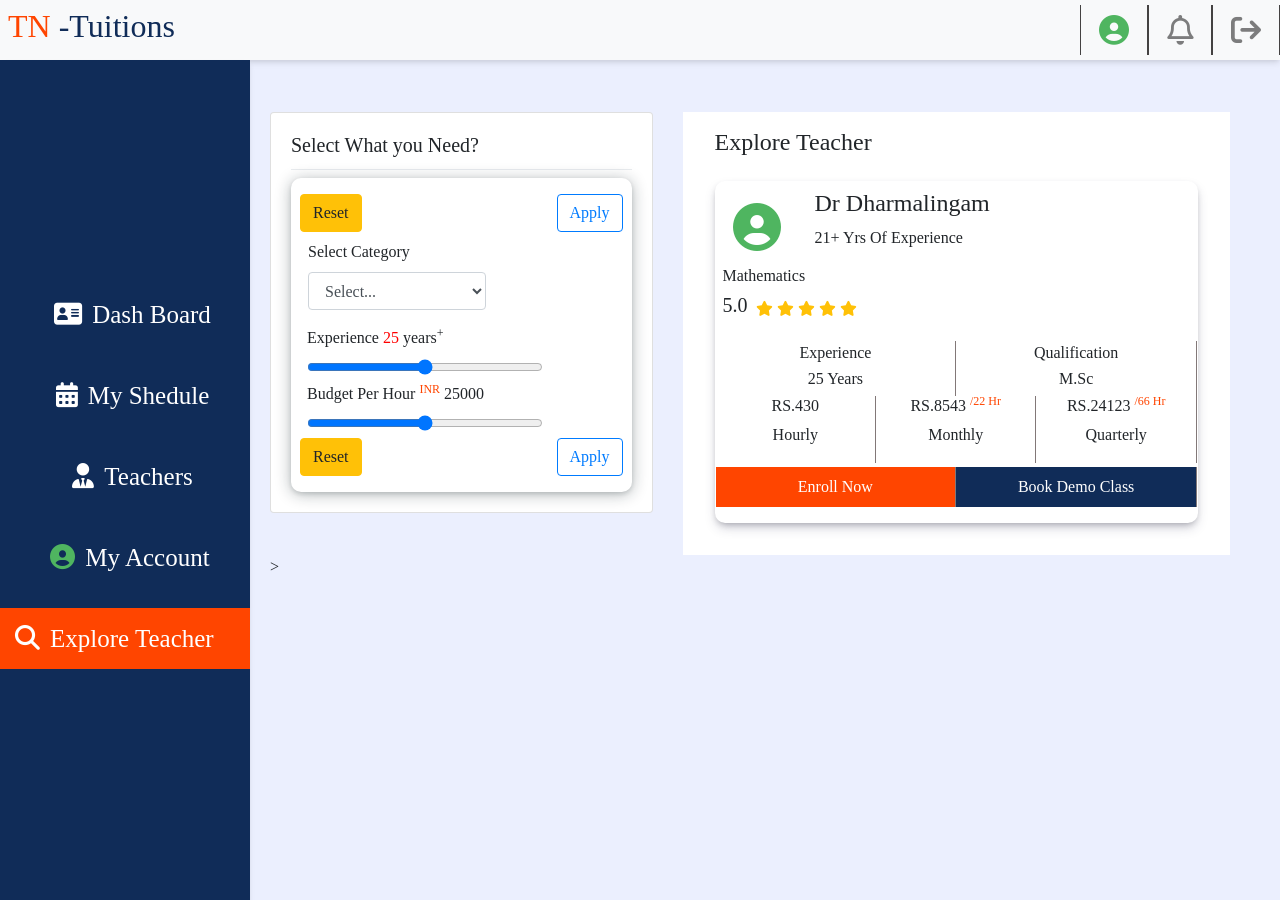
<file: studentprofile/explore-teacher.html>
<!doctype html>
<html lang="en">
  <head>
    <title>Title</title>
    <!-- Required meta tags -->
    <meta charset="utf-8">
    <meta name="viewport" content="width=device-width, initial-scale=1, shrink-to-fit=no">
   
     <link rel="stylesheet" href="./explore-teacher.css">
     <link rel="stylesheet" href="../Main/style.css">
    <!-- Bootstrap CSS -->
    <link rel="stylesheet" href="https://cdnjs.cloudflare.com/ajax/libs/font-awesome/6.5.0/css/all.min.css">
   
   
 <link rel="stylesheet" href="https://stackpath.bootstrapcdn.com/bootstrap/4.3.1/css/bootstrap.min.css" integrity="sha384-ggOyR0iXCbMQv3Xipma34MD+dH/1fQ784/j6cY/iJTQUOhcWr7x9JvoRxT2MZw1T" crossorigin="anonymous">
 


</head>
  <body>  
    <nav class="navbar navbar-expand-lg navbar-light bg-light p-0 fixed">
        <a class="navbar-brand mx-2" href="../Main/index.html">
            <h2 style="color: orangered;">TN <span style="color: #102c58;">-Tuitions</span></h2>
          </a>
        <button class="navbar-toggler " type="button" data-toggle="collapse" data-target="#navbarNavAltMarkup" aria-controls="navbarNavAltMarkup" aria-expanded="false" aria-label="Toggle navigation">
          <span class="navbar-toggler-icon "></span>
        </button>
        <div class="collapse navbar-collapse " id="navbarNavAltMarkup">
            <div class="navbar-nav std-nav ml-auto">
                <a class="nav-item nav-link  " href="..//studentprofile/std-accountNew.html"><i class="fa-solid fa-circle-user"
                    style="color: #4fb560;"></i></a>
                <a class="nav-item nav-link  " href="../studentprofile/std-notification.html"><i class="fa-regular fa-bell text-center"></i></a>
                <a class="nav-item nav-link  " href="../Main/index.html"><i
                    class="fa-solid fa-arrow-right-from-bracket"></i></a>
              </div>
        </div>
      </nav>


      <!-- sidenavbar -->
    <!-- sidebar start -->
  <div class="navbar sidebar p-0 " style="background-color: #102c58;">
    <div class="navbar-nav  w-100 mb-5">
      <a class="nav-item nav-link text-center "
        href="../studentprofile/std-dashboardNew.html"><span><i class="fa-solid fa-address-card db-logos"></i></span>Dash Board</a>
      <a class="nav-item nav-link text-center " href="#"><span><i
            class="fa-solid fa-calendar-days db-logos"></i></span>My Shedule</a>
      <a class="nav-item nav-link text-center " href="../studentprofile/std-teacherNew.html"><span><i
            class="fa-solid fa-user-tie db-logos"></i></span>Teachers</a>
      <a class="nav-item nav-link text-center" href="../studentprofile/std-accountNew.html"> <span><i
            class="fa-solid fa-circle-user text-center p-0 db-logos" style="color: #4fb560;"></i></span>My Account</a>
      <a class="nav-item nav-link " href="../studentprofile/explore-teacher.html"  style="background-color: orangered;"><span><i
            class="fa-sharp-duotone fa-solid fa-magnifying-glass db-logos"></i></span>Explore Teacher</a>
    </div>
  </div>
  <!-- sidebar end -->
      <!-- Main content -->
       <!-- dashboard start -->
        <div class="container-fluid">
          
        </div>
      
        </div>
       <div class="dashboard content "  >
        
       

        <div class="row mt-3 justify-content-start w-100">
          <div class="col-lg-5  mt-3">
            <div class="card" > 
              <div class="card-body " >
                <h5 class="card-title">Select What you Need?</h5>
                <div class="dropdown-divider"></div>
                <div class="col-lg-12 explore-body p-3 px-2">
                    <!-- button top -->
                    <div class="row justify-content-between px-2">
                        <button type="button" class="btn btn-warning" id="resetButton">Reset</button>
                        <button type="button" class="btn btn-outline-primary">Apply</button>
                        

                        
                    </div>
                    <!-- button top end -->
                     <div class="row mt-2 mr-1">
                      <div class="form-group ml-3">
                        <label for="form1">Select Category</label>
                        <select id="form1" class="form-control">
                            <option value="">Select...</option>
                            <option value="school">School</option>
                            <option value="college">College</option>
                            <option value="curricular">Curricular Activities</option>
                            <option value="programming">Programming</option>
                        </select>
                    </div>
                    <div class="form-group ml-3" id="form2-container" style="display: none;">
                      <label for="form2">Select Option</label>
                      <select id="form2" class="form-control">
                          <!-- Options will be populated dynamically -->
                      </select>
                  </div>
                    <!-- Form 3 -->
        <div class="form-group ml-3" id="form3-container" style="display: none;">
          <label for="form3">Select Detail</label>
          <select id="form3" class="form-control">
              <!-- Options will be populated dynamically -->
          </select>
      </div>
                            
                              <div class="col-lg-10">
                                  <label for="customRange3" class="form-label">Experience <span id="rangeValue" class="range-value" style="color: red;">0 </span> years<sup>+</sup></label>
                                  <input type="range" class="form-range w-100" min="0" max="50" step="0.5" id="customRange3">
                              </div>
                          
                              <div class="col-lg-10">
                                <label for="amountRange" class="form-label">Budget Per Hour <sup style="color: orangered;">INR</sup> 
                                    <span id="amountValue" class="range-value">0</span>
                                </label>
                                <input type="range" class="form-range w-100" min="0" max="50000" step="100" id="amountRange">
                            </div>
                    

                     </div>
                                           <!-- button bootom -->
                    <div class="row justify-content-between px-2">
                        <button type="button" class="btn btn-warning" id="resetButton">Reset</button>
                        <button type="button" class="btn btn-outline-primary">Apply</button>
                        

                        
                    </div>
                    <!-- button bootom end -->
                
                </div>
                
                
                
              </div>
            </div>
          </div>
          <!-- recommended teachers -->
          <div class="col-lg-7 col-md-12 col-12 mt-md-3">
            <div class="your-teacher-box p-3">
                <div class="sub-title-heading px-3">
                    <h4 class="sub-title">Explore Teacher</h4>
                </div>
        
                <div class="row your-teacher-body p-3">
                    <div class="col-lg-12">
                        <div class="teacher-panel p-2">
                            <div class="teacher-panel-header d-flex align-items-center">
                                <i class="fa-solid fa-circle-user text-center p-0 db-logos" style="color: #4fb560; font-size: 3rem;"></i>
                                <div class="header-text pl-4">
                                    <h4>Dr Dharmalingam</h4>
                                    <p>21+ Yrs Of Experience</p>
                                </div>
                            </div>
                            <div class="teacher-panel-body">
                                <h6>Mathematics</h6>
                                <div class="d-flex align-items-center">
                                    <h5 class="pr-2">5.0</h5>
                                    <ul class="pl-0 mb-0 d-flex list-unstyled">
                                        <li><i class="fa fa-star mr-1 text-warning"></i></li>
                                        <li><i class="fa fa-star mr-1 text-warning"></i></li>
                                        <li><i class="fa fa-star mr-1 text-warning"></i></li>
                                        <li><i class="fa fa-star mr-1 text-warning"></i></li>
                                        <li><i class="fa fa-star mr-1 text-warning"></i></li>
                                    </ul>
                                </div>
                                <div class="row p-2 mt-2 teacher-panel-details text-center">
                                    <div class="col-lg-6 col-md-6 col-sm-6 col-6 px-1">
                                        <p class="mb-1">Experience</p>
                                        <h6>25 Years</h6>
                                    </div>
                                    <div class="col-lg-6 col-md-6 col-sm-6 col-6 px-1">
                                        <p class="mb-1">Qualification</p>
                                        <h6>M.Sc</h6>
                                    </div>
                                    <div class="col-lg-4 col-md-4 col-sm-4 col-4  px-1">
                                        <h6>RS.430</h6>
                                        <p>Hourly</p>
                                    </div>
                                    <div class="col-lg-4 col-md-4 col-sm-4 col-4  px-1">
                                        <h6>RS.8543 <sup style="color: orangered;">/22 Hr</sup></h6>
                                        <p>Monthly</p>
                                    </div>
                                    <div class="col-lg-4 col-md-4 col-sm-4 col-4 px-1">
                                        <h6>RS.24123 <sup style="color: orangered;">/66 Hr</sup></h6>
                                        <p>Quarterly</p>
                                    </div>
                                  <a href="../Teacher-about/teacher-dashboard.html" class="col-lg-6 col-md-6 col-sm-6 col-6 p-2 enroll-btn text-center">  <div class="">Enroll Now</div></a>
                                    <div class="col-lg-6 col-md-6 col-sm-6 col-6 p-2 demo-class-btn text-center">Book Demo Class</div>
                                </div>
                            </div>
                        </div>
                    </div>
                </div>
                <!-- Teacher 2: You can repeat the above structure for the second teacher -->
            </div>
        </div>
        
  </div>
        <!-- dashboard end -->
         <!-- sidebar start -->
         <!-- <div class="navbar sidebar position-fixed p-0 m-0" style="background-color: #102c58;">
          <div class="navbar-nav  w-100 m-0">
              <a class="nav-item nav-link text-center "  href="./stu-dashboard.html"><span><i class="fa-solid fa-address-card db-logos"></i></span>Dash Board</a>
        
              <a class="nav-item nav-link text-center " href="#"><span><i class="fa-solid fa-calendar-days db-logos"></i></span>My Shedule</a>
              <a class="nav-item nav-link text-center "  href="./std-teacher.html"><span><i class="fa-solid fa-user-tie db-logos"></i></span>Teachers</a>
              <a class="nav-item nav-link text-center" href="./std-account.html"> <span><i class="fa-solid fa-circle-user text-center p-0 db-logos" style="color: #4fb560;"></i></span>My Account</a>
              <a class="nav-item nav-link text-center" href="./explore-teacher.html"style="background-color: orangered;"><span><i class="fa-sharp-duotone fa-solid fa-magnifying-glass db-logos"></i></span>Explore Teacher</a>
              

          </div>
      </div> -->

<!-- modal buy clas -->
     <!-- Modal Structure -->
     <div class="modal fade w-100" id="dynamicModal" tabindex="-1"  aria-labelledby="dynamicModalLabel" aria-hidden="true">
        <div class="modal-dialog modal-xl custom-modal-width">
            <div class="modal-content col-12">
                <div class="modal-header " style="background-color: orangered; ">
                    <h5 class="modal-title" id="dynamicModalLabel"
                        style="color: white; font-weight: 500;">Book Class</h5>
                    <button type="button" class="btn-close" data-bs-dismiss="modal" aria-label="Close"></button>
                </div>
                <div class="modal-body " style="border: 5px solid orangered;">
                    <h2 class="text-center">Buy Class</h2>

                    <!-- Form 1: Category Radio Buttons -->
                    <div id="form1-container" class="col-12 d-flex flex-row justify-content-between" style="padding: 10px; box-shadow: rgba(0, 0, 0, 0.08) 0px 4px 12px; border-radius: 10px;">
                        <label class="pr-3" style="font-size: 20px; color: #1b478c; font-weight: 600;">Select your category:</label><br>
                        <div class="form-check form-check-inline">
                            <input class="form-check-input" type="radio" name="category" id="schoolRadio"
                                style="color: orangered;" value="school">
                            <label class="form-check-label" for="schoolRadio">School</label>
                        </div>
                        <div class="form-check form-check-inline">
                            <input class="form-check-input" type="radio" name="category" id="collegeRadio"
                                value="college">
                            <label class="form-check-label" for="collegeRadio">College</label>
                        </div>
                        <div class="form-check form-check-inline">
                            <input class="form-check-input" type="radio" name="category" id="curricularRadio"
                                value="curricular">
                            <label class="form-check-label" for="curricularRadio">Curricular Activities</label>
                        </div>
                        <div class="form-check form-check-inline">
                            <input class="form-check-input" type="radio" name="category" id="programmingRadio"
                                value="programming">
                            <label class="form-check-label" for="programmingRadio">Programming</label>
                        </div>
                    </div>

                    <!-- Form 2: Dynamically Generated Options -->
                    <div id="form2-container" style="display:none; margin-top: 15px;  box-shadow: rgba(0, 0, 0, 0.08) 0px 4px 12px; border-radius: 10px;">
                        <label style="font-size: 20px ;color: #1b478c;font-weight: 600; padding: 10px;">Select your option:</label><br>
                        <div  class="row">
                            <div id="form2" class="col-lg-12 d-flex flex-row flex-wrap"></div>
                        </div>
                    </div>
                    

                    <!-- Form 3: Dynamically Generated Subjects/Activities -->
                    <div id="form3-container" style="display:none; margin-top: 15px; box-shadow: rgba(0, 0, 0, 0.08) 0px 4px 12px; border-radius: 10px;">
                        <label style="font-size: 20px; color: #1b478c;font-weight: 600; padding: 10px;">Select your subject or activity:</label><br>
                        <div class="row">
                            <div  id="form3" class="col-lg-12 d-flex flex-row flex-wrap" >
                                
                            </div>
                        </div>
                    </div>
                    <hr style="color: rgb(38, 40, 40);">

                    <div class="container">
                        <div class="row m-2" style=" box-shadow: rgba(0, 0, 0, 0.08) 0px 4px 12px; border-radius: 10px;">
                            <!-- First Column -->
                            <div class="col-lg-12">
                                <div class="row">
                                    <div class="col-lg-4">
                                        <h3 id="hourly" class="text-center cursor-pointer p-2" style="background-color: rgb(146, 144, 143); color: white;">Hourly</h3>
                                    </div>
                                    <div class="col-lg-4">
                                        <h3 id="monthly" class="text-center cursor-pointer p-2" style="background-color: rgb(146, 144, 143); color: white;">Monthly</h3>
                                    </div>
                                    <div class="col-lg-4">
                                        <h3 id="quarterly" class="text-center cursor-pointer p-2 " style="background-color: rgb(146, 144, 143); color: white;">Quarterly</h3>
                                    </div>
                                </div>
                            </div>
                            <!-- Second Column -->
                            <div class="col-lg-12 mt-4 d-flex flex-row flex-wrap">
                                <div class="col-lg-4"> <h3  id="priceText">Per Hour Class For ₹ 300</h3>
                                    <h5 id="textdetail">Select duration of class in hours </h5>
                                </div>
                                <div class="col-lg-3">  
                                     <div class="d-flex justify-content-center align-items-center">
                                    <button class="btn btn-danger btn-custom" id="decrement">-</button>
                                    <span class="value-display" id="valueDisplay">1</span>
                                    <button class="btn btn-success btn-custom" id="increment">+</button>
                                </div>
                            </div>
                               
                                   
                                <div class="col-lg-4 text-center ">
                                     <h4 class="text-center col-lg-9   " style="background-color:#1b478c ; color: white; padding: 10px;">Total Price: ₹ <span id="totalPrice">300 </span>
                                    
                                     </h4>
                                      <!--  -->
                                </div>
                                <div class="col-lg-12 text-center mt-4">
                                    <a href=""><div class="btn btn col-4  proceed-btn p-2" style="background-color: orangered; color: white;">PROCEED</div></a>


                                </div>
                               
                            </div>
                        </div>
                    </div>


                </div>
            </div>
        </div>
    </div>

  >

 <!-- end -->

 <!-- modal -->
  
  <!-- end -->







    <!-- Optional JavaScript -->
    <!-- jQuery first, then Popper.js, then Bootstrap JS -->
    <script src="https://code.jquery.com/jquery-3.5.1.min.js"></script>
    <script src="https://cdn.jsdelivr.net/npm/@popperjs/core@2.5.2/dist/umd/popper.min.js"></script>
    <script src="https://stackpath.bootstrapcdn.com/bootstrap/4.3.1/js/bootstrap.min.js"></script>
    <script>
        $(document).ready(function() {
            var form2Options = {
                school: ["Class 5", "Class 6", "Class 7", "Class 8", "Class 9", "Class 10", "Class 11", "Class 12"],
                college: ["Science", "Arts"],
                curricular: ["Dance", "Singing", "Drawing", "Flute", "Handwriting", "Speaking"],
                programming: ["Python", "Java", "C", "C++", "Fullstack Java", "Fullstack Python"]
            };

            var form3Options = {
                school: {
                    "Class 5": ["Tamil", "English", "Maths", "Science", "Social Science"],
                    "Class 6": ["Tamil", "English", "Maths", "Science", "Social Science"],
                    "Class 7": ["Tamil", "English", "Maths", "Science", "Social Science"],
                    "Class 8": ["Tamil", "English", "Maths", "Science", "Social Science"],
                    "Class 9": ["Tamil", "English", "Maths", "Science", "Social Science"],
                    "Class 10": ["Tamil", "English", "Maths", "Science", "Social Science"],
                    "Class 11": ["Arts", "Science"],
                    "Class 12": ["Arts", "Science"]
                },
                college: {
                    "Science": ["Physics", "Maths", "Chemistry", "Biology", "Zoology"],
                    "Arts": ["Tamil", "English", "Commerce", "History", "Computer Applications"]
                }
            };

            $('#form1').change(function() {
                var selectedCategory = $(this).val();
                var form2 = $('#form2');
                var form2Container = $('#form2-container');
                var form3Container = $('#form3-container');

                // Reset Form 2 and Form 3
                form2.empty().append('<option value="">Select...</option>');
                $('#form3').empty().append('<option value="">Select...</option>');
                form2Container.hide();
                form3Container.hide();

                if (selectedCategory) {
                    var options = form2Options[selectedCategory] || [];
                    $.each(options, function(index, value) {
                        form2.append('<option value="' + value + '">' + value + '</option>');
                    });
                    form2Container.show();
                }
            });

            $('#form2').change(function() {
                var selectedOption = $(this).val();
                var selectedCategory = $('#form1').val();
                var form3 = $('#form3');
                var form3Container = $('#form3-container');

                // Reset Form 3
                form3.empty().append('<option value="">Select...</option>');
                form3Container.hide();

                if (selectedOption) {
                    var options = form3Options[selectedCategory] && form3Options[selectedCategory][selectedOption] || [];
                    $.each(options, function(index, value) {
                        form3.append('<option value="' + value + '">' + value + '</option>');
                    });
                    form3Container.show();
                }
            });
        });
    </script>
       <script>
        // Function to update the display values of the ranges
        function updateRangeValues() {
            var experienceRange = document.getElementById('customRange3');
            var experienceValue = document.getElementById('rangeValue');
            var budgetRange = document.getElementById('amountRange');
            var budgetValue = document.getElementById('amountValue');

            experienceValue.innerText = experienceRange.value;
            budgetValue.innerText = budgetRange.value;
        }

        // Function to reset the range inputs and their displays
        function resetRanges() {
            document.getElementById('customRange3').value = 0;
            document.getElementById('amountRange').value = 0;

            updateRangeValues(); // Update display values after reset
        }

        // Initialize display values
        updateRangeValues();

        // Add event listener to the reset button
        document.getElementById('resetButton').addEventListener('click', resetRanges);

        // Update the range value displays when the input changes
        document.getElementById('customRange3').addEventListener('input', updateRangeValues);
        document.getElementById('amountRange').addEventListener('input', updateRangeValues);
    </script>

    <!-- modal -->
    <script>
        $(document).ready(function () {
            var form2Options = {
                school: ["Class 5", "Class 6", "Class 7", "Class 8", "Class 9", "Class 10", "Class 11", "Class 12"],
                college: ["Science", "Arts"],
                curricular: ["Dance", "Singing", "Drawing", "Flute", "Handwriting", "Speaking"],
                programming: ["Python", "Java", "C", "C++", "Fullstack Java", "Fullstack Python"]
            };

            var form3Options = {
                school: {
                    "Class 5": ["Tamil", "English", "Maths", "Science", "Social Science"],
                    "Class 6": ["Tamil", "English", "Maths", "Science", "Social Science"],
                    "Class 7": ["Tamil", "English", "Maths", "Science", "Social Science"],
                    "Class 8": ["Tamil", "English", "Maths", "Science", "Social Science"],
                    "Class 9": ["Tamil", "English", "Maths", "Science", "Social Science"],
                    "Class 10": ["Tamil", "English", "Maths", "Science", "Social Science"],
                    "Class 11": ["Arts", "Science"],
                    "Class 12": ["Arts", "Science"]
                },
                college: {
                    "Science": ["Physics", "Maths", "Chemistry", "Biology", "Zoology"],
                    "Arts": ["Tamil", "English", "Commerce", "History", "Computer Applications"]
                }
            };

            // Event listeners for Form 1 radio buttons
            $('#form1-container .form-check-input').change(function () {
                var selectedCategory = $(this).val();
                var form2 = $('#form2');
                var form2Container = $('#form2-container');
                var form3Container = $('#form3-container');

                // Reset Form 2 and Form 3
                form2Container.show();
                form2.empty();
                form3Container.hide();
                $('#form3').empty();

                var options = form2Options[selectedCategory] || [];
                $.each(options, function (index, value) {
                    form2.append('<div class="form-check  d-flex flex-row flex-wrap col-3 justify-content-center"><input class="form-check-input form2-option mx-2" type="radio" name="option" id="' + value + '" value="' + value + '"><label class="form-check-label" for="' + value + '">' + value + '</label></div>');
                });

                // Add event listener for Form 2 radio buttons
                $('.form2-option').change(function () {
                    var selectedOption = $(this).val();
                    var form3 = $('#form3');
                    form3Container.show();
                    form3.empty();

                    var options = form3Options[selectedCategory] && form3Options[selectedCategory][selectedOption] || [];
                    $.each(options, function (index, value) {
                        form3.append('<div class="form-check d-flex flex-row flex-wrap col-3 justify-content-center"><input class="form-check-input form3-option mx-2" type="radio" name="subject" id="' + value + '" value="' + value + '"><label class="form-check-label" for="' + value + '">' + value + '</label></div>');
                    });
                });
            });
        });
    </script>
    <script>
        let pricePerUnit = 300; // Initial price per hour
        let value = 1; // Initial value

        const priceText = document.getElementById('priceText');
        const valueDisplay = document.getElementById('valueDisplay');
        const totalPrice = document.getElementById('totalPrice');

        document.getElementById('hourly').addEventListener('click', function () {
            pricePerUnit = 300;
            priceText.textContent = 'Per Hour Class For ₹ 300';
            document.getElementById('hourly').style.color="orangered";
            document.getElementById('monthly').style.color="white";
            document.getElementById('quarterly').style.color="white";

            document.getElementById('textdetail').textContent = 'Select duration of class in hours';
            updateTotalPrice();
        });

        document.getElementById('monthly').addEventListener('click', function () {
            pricePerUnit = 1200;
            priceText.textContent = 'Per Month Class For ₹ 1200';
            document.getElementById('monthly').style.color="orangered";
            document.getElementById('hourly').style.color="white";
            document.getElementById('quarterly').style.color="white";
            document.getElementById('textdetail').textContent = 'Select duration of class in months';
            updateTotalPrice();
        });

        document.getElementById('quarterly').addEventListener('click', function () {
            pricePerUnit = 12510;
            priceText.textContent = 'Per Quarter Class For ₹ 12510';
            document.getElementById('quarterly').style.color="orangered";
            document.getElementById('monthly').style.color="white";
            document.getElementById('hourly').style.color="white"
            document.getElementById('textdetail').textContent = 'Select duration of class in quarters';
            updateTotalPrice();
        });

        document.getElementById('increment').addEventListener('click', function () {
            value++;
            valueDisplay.textContent = value;
            updateTotalPrice();
        });

        document.getElementById('decrement').addEventListener('click', function () {
            if (value > 1) {
                value--;
                valueDisplay.textContent = value;
                updateTotalPrice();
            }
        });

        function updateTotalPrice() {
            totalPrice.textContent = pricePerUnit * value;
        }
    </script>
     <!-- end -->
  </body>
</html>
</file>
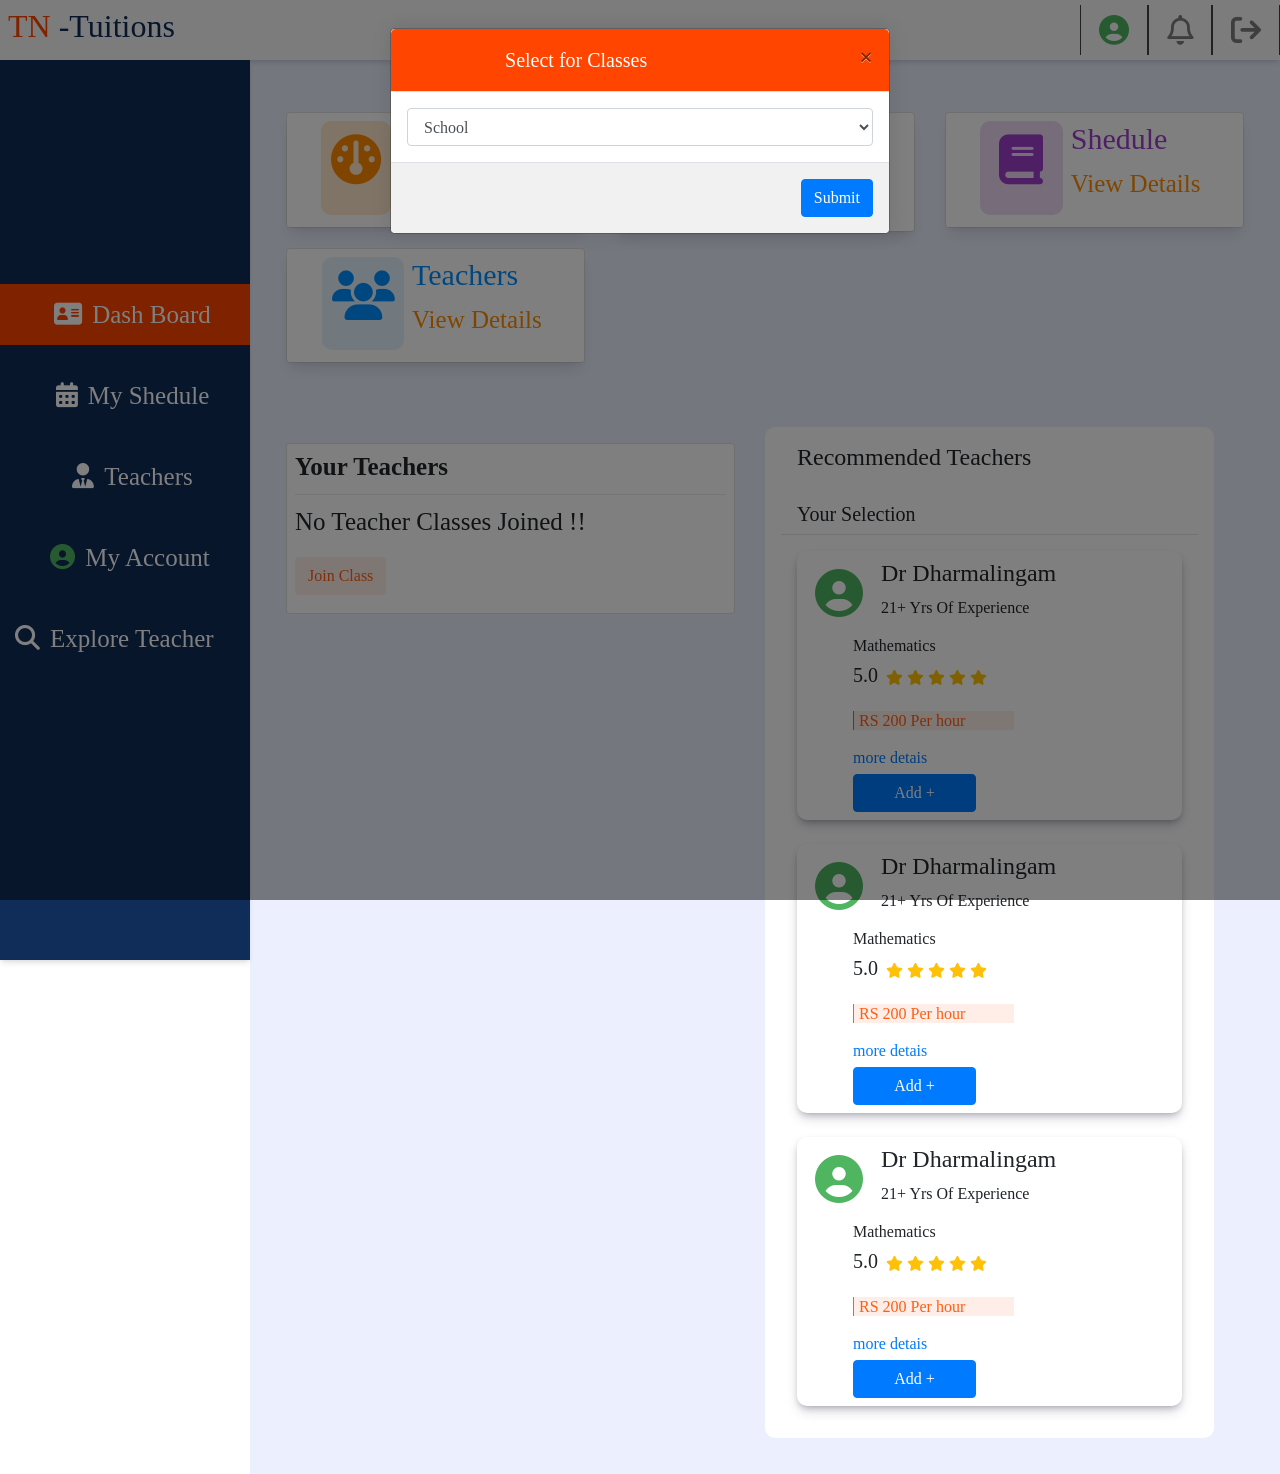
<file: studentprofile/std-dashboardNew.html>
<!doctype html>
<html lang="en">
<head>
  <meta charset="UTF-8">
  <meta http-equiv="X-UA-Compatible" content="IE=edge">
  <meta name="viewport" content="width=device-width, initial-scale=1.0"> 
  <title>std-dashboard</title>
  <link rel="stylesheet" href="../Main/style.css">
  <link rel="stylesheet" href="../studentprofile/std-dashboard.css">
  <link rel="stylesheet" href="https://stackpath.bootstrapcdn.com/bootstrap/4.3.1/css/bootstrap.min.css">
  <link rel="stylesheet" href="https://cdnjs.cloudflare.com/ajax/libs/font-awesome/6.5.0/css/all.min.css">

</head>
<body>
  <!-- Navbar -->
  <nav class="navbar navbar-expand-lg navbar-light bg-light p-0 ">
    <a class="navbar-brand mx-2" href="../Main/index.html">
      <h2 style="color: orangered;">TN <span style="color: #102c58;">-Tuitions</span></h2>
    </a>
    <button class="navbar-toggler " type="button" data-toggle="collapse" data-target="#navbarNavAltMarkup"
      aria-controls="navbarNavAltMarkup" aria-expanded="false" aria-label="Toggle navigation">
      <span class="navbar-toggler-icon "></span>
    </button>
    <div class="collapse navbar-collapse " id="navbarNavAltMarkup">
      <div class="navbar-nav std-nav ml-auto">
        <a class="nav-item nav-link  " href="../studentprofile/std-accountNew.html"><i class="fa-solid fa-circle-user"
            style="color: #4fb560;"></i></a>
        <a class="nav-item nav-link  " href="../studentprofile/std-notification.html"><i class="fa-regular fa-bell text-center"></i></a>
        <a class="nav-item nav-link  " href="../Main/index.html"><i
            class="fa-solid fa-arrow-right-from-bracket"></i></a>
      </div>
    </div>
  </nav>
  <!-- Sidebar -->
  <!-- sidebar start -->
  <div class="navbar sidebar p-0 " style="background-color: #102c58;">
    <div class="navbar-nav  w-100 mb-5">
      <a class="nav-item nav-link text-center " style="background-color: orangered;"
        href="../studentprofile/std-dashboardNew.html"><span><i class="fa-solid fa-address-card db-logos"></i></span>Dash Board</a>
      <a class="nav-item nav-link text-center " href="#"><span><i
            class="fa-solid fa-calendar-days db-logos"></i></span>My Shedule</a>
      <a class="nav-item nav-link text-center " href="../studentprofile/std-teacherNew.html"><span><i
            class="fa-solid fa-user-tie db-logos"></i></span>Teachers</a>
      <a class="nav-item nav-link text-center" href="../studentprofile/std-accountNew.html"> <span><i
            class="fa-solid fa-circle-user text-center p-0 db-logos" style="color: #4fb560;"></i></span>My Account</a>
      <a class="nav-item nav-link " href="../studentprofile/explore-teacher.html"><span><i
            class="fa-sharp-duotone fa-solid fa-magnifying-glass db-logos"></i></span>Explore Teacher</a>
    </div>
  </div>
  <!-- sidebar end -->
  <div class="dashboard content  ">
    <div class="row p-3  ">
      <div class="col-lg-4 col-md-6  col-sm-6 pt-3 ">
        <div class="card  w-100">
          <div class="card-body db-card-body p-0">
            <h2 class="card-title db-card-title mt-2 "> <i class="fa fa-dashboard "></i></h2>
            <a href="./std-dashboardNew.html" style="text-decoration: none;">
              <div class="db-card-text p-2">
                <h5 style="color: orangered;">Dash Board</h5>
                <p>View Details</p>
              </div>
            </a>
          </div>
        </div>
      </div>
      <div class="col-lg-4 col-md-6 col-sm-6  pt-3">
        <div class="card  w-100">
          <div class="card-body db-card-body p-0">
            <h2 class="card-title db-card-title mt-2 " style="color: #00cf34; background-color: #e2fae8;"> <i
                class="fa fa-user fa-fw "></i></h2>
            <a href="../studentprofile/std-accountNew.html" style="text-decoration: none;">
              <div class="db-card-text p-2">
                <h5 class="pt-1" style="color:#00cf34 ;">Profile</h5>
                <p>View Details</p>
              </div>
            </a>
          </div>
        </div>
      </div>
      <div class="col-lg-4 col-md-6 col-sm-6 pt-3 ">
        <div class="card  w-100">
          <div class="card-body db-card-body p-0">
            <h2 class="card-title db-card-title mt-2 " style="color: #9e3ecc; background-color:#edd8f4;"> <i
                class="fa fa-book fa-fw"></i></h2>
            <a href="./std-account.html" style="text-decoration: none;">
              <div class="db-card-text p-2">
                <h5 style="color:  #9e3ecc;">Shedule</h5>
                <p>View Details</p>
              </div>
            </a>
          </div>
        </div>
      </div>
      <div class="col-lg-4 col-md-6 col-sm-6 pt-3 ">
        <div class="card  w-100">
          <div class="card-body db-card-body p-0">
            <h2 class="card-title db-card-title mt-2 " style="color:#008eff; background-color: #e3f3ff;"> <i
                class="fa fa-users fa-fw "></i></h2>
            <a href="../studentprofile/std-teacherNew.html" style="text-decoration: none;">
              <div class="db-card-text p-2">
                <h5 style="color: #008eff;">Teachers</h5>
                <p>View Details</p>
              </div>
            </a>
          </div>
        </div>
      </div>
    </div>
    <div class="row mt-3 p-3 justify-content-start w-100 part-2">
      <div class="col-lg-6 col-md-12  mt-3">
        <div class="card mt-3 p-2">
          <div class="card-body add-teacher p-0 ">
            <h5 class="card-title">Your Teachers</h5>
            <div class="dropdown-divider"></div>
            <p class="card-text">No Teacher Classes Joined !!</p>
            <a href="../studentprofile/std-dashboardNew.html" class="btn join-class-btn">Join Class</a>
          </div>
          <div class="added-teacher" style="background-color: white;">
            <div class="add-items" id="columnB"></div>
          </div>
        </div>
      </div>
      <!-- recommended teachers -->
      <div class="col-lg-6 col-md-12  mt-md-3">
        <div class="your-teacher-box p-3">
          <div class="sub-title-heading px-3">
            <h4 class="sub-title">Recommended Teachers</h4>
            <p id="result"></p>
            <div id="columnA">
              <h5 id="subjectDisplay">Your Selection</h5>
              <div id="selectionButtons"></div>
            </div>
          </div>
          <div class="row your-teacher-body p-3">
            <div class="col-lg-12" id=" columnA">
              <div class="teacher-panel p-2 col-12 ">
                <div class="teacher-panel-header">
                  <i class="fa-solid fa-circle-user text-center p-0 db-logos"
                    style="color: #4fb560; font-size: 3rem;"></i>
                  <div class="header-text pl-2 ">
                    <h4>Dr Dharmalingam</h4>
                    <p>21+ Yrs Of Experience</p>
                  </div>
                </div>
                <div class="teacher-panel-body ml-5">
                  <h6 id="teacher-dip">Mathematics</h6>
                  <ul class="pl-0">
                    <h5 class="pr-2">5.0</h5>
                    <li><i class="fa fa-star mr-1 text-warning"></i></li>
                    <li><i class="fa fa-star mr-1 text-warning"></i></li>
                    <li><i class="fa fa-star mr-1 text-warning"></i></li>
                    <li><i class="fa fa-star mr-1 text-warning"></i></li>
                    <li><i class="fa fa-star mr-1 text-warning"></i></li>
                  </ul>
                  <h6 id="course-price"> RS 200 Per hour </h6>
                  <a href="../Teacher-about//teacher-dashboard.html" class="pt-2">more detais</a>
                </div>
                <button class="addBtn btn btn-primary col-4  mt-1 ml-5">Add +</button>
              </div>
              <!--  t-2 -->
              <div class="teacher-panel col-12 mt-4 p-2">
                <div class="teacher-panel-header">
                  <i class="fa-solid fa-circle-user text-center p-0 db-logos"
                    style="color: #4fb560; font-size: 3rem;"></i>
                  <div class="header-text pl-2">
                    <h4>Dr Dharmalingam</h4>
                    <p>21+ Yrs Of Experience</p>
                  </div>
                </div>
                <div class="teacher-panel-body ml-5">
                  <h6 id="teacher-dip">Mathematics</h6>
                  <ul class="pl-0">
                    <h5 class="pr-2">5.0</h5>
                    <li><i class="fa fa-star mr-1 text-warning"></i></li>
                    <li><i class="fa fa-star mr-1 text-warning"></i></li>
                    <li><i class="fa fa-star mr-1 text-warning"></i></li>
                    <li><i class="fa fa-star mr-1 text-warning"></i></li>
                    <li><i class="fa fa-star mr-1 text-warning"></i></li>
                  </ul>
                  <h6 id="course-price"> RS 200 Per hour </h6>
                  <a href="../Teacher-about/teacher-dashboard.html" class="pt-2">more detais</a>
                </div>
                <button class="addBtn btn btn-primary col-4  mt-1 ml-5">Add +</button>
              </div>
              <!-- t-2 -->
              <div class="teacher-panel col-12 mt-4 p-2">
                <div class="teacher-panel-header">
                  <i class="fa-solid fa-circle-user text-center p-0 db-logos"
                    style="color: #4fb560; font-size: 3rem;"></i>
                  <div class="header-text pl-2">
                    <h4>Dr Dharmalingam</h4>
                    <p>21+ Yrs Of Experience</p>
                  </div>
                </div>
                <div class="teacher-panel-body ml-5">
                  <h6 id="teacher-dip">Mathematics</h6>
                  <ul class="pl-0">
                    <h5 class="pr-2">5.0</h5>
                    <li><i class="fa fa-star mr-1 text-warning"></i></li>
                    <li><i class="fa fa-star mr-1 text-warning"></i></li>
                    <li><i class="fa fa-star mr-1 text-warning"></i></li>
                    <li><i class="fa fa-star mr-1 text-warning"></i></li>
                    <li><i class="fa fa-star mr-1 text-warning"></i></li>
                  </ul>
                  <h6 id="course-price"> RS 200 Per hour </h6>
                  <a href="../Teacher-about/teacher-dashboard.html" class="pt-2">more detais</a>
                </div>
                <button class="addBtn btn btn-primary col-4  mt-1 ml-5">Add +</button>
              </div>
            </div>
          </div>
        </div>
      </div>
    </div>
    <!--  -->
  </div>
  <!-- model start -------------------------------------------------------------------------------->
  <!-- First Modal -->
  <div class="modal fade" id="classModal" tabindex="-1" role="dialog">
    <div class="modal-dialog" role="document">
      <div class="modal-content">
        <div class="modal-header">
          <h5 class="modal-title">Select for Classes</h5>
          <button type="button" class="close" data-dismiss="modal" aria-label="Close">
            <span aria-hidden="true">&times;</span>
          </button>
        </div>
        <div class="modal-body">
          <select id="classSelect" class="form-control">
            <option value="school">School</option>
            <option value="college">College</option>
            <option value="programming">Programming</option>
            <option value="languages">Languages</option>
            <option value="curricular">Curricular Activities</option>
          </select>
        </div>
        <div class="modal-footer">
          <button type="button" id="classSubmit" class="btn btn-primary">Submit</button>
        </div>
      </div>
    </div>
  </div>
  <!-- School Modal -->
  <div class="modal fade" id="schoolModal" tabindex="-1" role="dialog">
    <div class="modal-dialog" role="document">
      <div class="modal-content">
        <div class="modal-header">
          <h5 class="modal-title">Select Class</h5>
          <button type="button" class="close" data-dismiss="modal" aria-label="Close">
            <span aria-hidden="true">&times;</span>
          </button>
        </div>
        <div class="modal-body">
          <select id="schoolClassSelect" class="form-control">
            <option value="class5">Class 5</option>
            <option value="class6">Class 6</option>
            <option value="class7">Class 7</option>
            <option value="class8">Class 8</option>
            <option value="class9">Class 9</option>
            <option value="class10">Class 10</option>
            <option value="class11">Class 11</option>
            <option value="class12">Class 12</option>
          </select>
        </div>
        <div class="modal-footer">
          <button type="button" id="schoolClassSubmit" class="btn btn-primary">Submit</button>
        </div>
      </div>
    </div>
  </div>
  <!-- Subject Modal -->
  <div class="modal fade" id="subjectModal" tabindex="-1" role="dialog">
    <div class="modal-dialog" role="document">
      <div class="modal-content">
        <div class="modal-header">
          <h5 class="modal-title">Select Subject</h5>
          <button type="button" class="close" data-dismiss="modal" aria-label="Close">
            <span aria-hidden="true">&times;</span>
          </button>
        </div>
        <div class="modal-body">
          <select id="subjectSelect" class="form-control">
            <!-- Options will be populated dynamically based on previous selection -->
          </select>
        </div>
        <div class="modal-footer">
          <button type="button" id="subjectSubmit" class="btn btn-primary">Submit</button>
        </div>
      </div>
    </div>
  </div>
  <!-- Science Modal -->
  <div class="modal fade" id="scienceModal" tabindex="-1" role="dialog">
    <div class="modal-dialog" role="document">
      <div class="modal-content">
        <div class="modal-header">
          <h5 class="modal-title">Select Science Subject</h5>
          <button type="button" class="close" data-dismiss="modal" aria-label="Close">
            <span aria-hidden="true">&times;</span>
          </button>
        </div>
        <div class="modal-body">
          <select id="scienceSelect" class="form-control">
            <option value="physics">Physics</option>
            <option value="chemistry">Chemistry</option>
            <option value="maths">Maths</option>
            <option value="biology">Biology</option>
            <option value="zoology">Zoology</option>
          </select>
        </div>
        <div class="modal-footer">
          <button type="button" id="scienceSubmit" class="btn btn-primary">Submit</button>
        </div>
      </div>
    </div>
  </div>
  <!-- Programming Modal -->
  <div class="modal fade" id="programmingModal" tabindex="-1" role="dialog">
    <div class="modal-dialog" role="document">
      <div class="modal-content">
        <div class="modal-header">
          <h5 class="modal-title">Select Programming Language</h5>
          <button type="button" class="close" data-dismiss="modal" aria-label="Close">
            <span aria-hidden="true">&times;</span>
          </button>
        </div>
        <div class="modal-body">
          <select id="programmingSelect" class="form-control">
            <option value="python">Python</option>
            <option value="java">Java</option>
            <option value="c++">C++</option>
            <option value="c">C</option>
            <option value="fullstack_java">Fullstack Java</option>
            <option value="fullstack_python">Fullstack Python</option>
          </select>
        </div>
        <div class="modal-footer">
          <button type="button" id="programmingSubmit" class="btn btn-primary">Submit</button>
        </div>
      </div>
    </div>
  </div>
  <!-- Curricular Activities Modal -->
  <div class="modal fade" id="curricularModal" tabindex="-1" role="dialog">
    <div class="modal-dialog" role="document">
      <div class="modal-content">
        <div class="modal-header">
          <h5 class="modal-title">Select Curricular Activity</h5>
          <button type="button" class="close" data-dismiss="modal" aria-label="Close">
            <span aria-hidden="true">&times;</span>
          </button>
        </div>
        <div class="modal-body">
          <select id="curricularSelect" class="form-control">
            <option value="dance">Dance</option>
            <option value="singing">Singing</option>
            <option value="flute">Flute</option>
            <option value="piano">Piano</option>
            <option value="handwriting">Handwriting</option>
            <option value="speaking">Speaking</option>
            <option value="drawing">Drawing</option>
          </select>
        </div>
        <div class="modal-footer">
          <button type="button" id="curricularSubmit" class="btn btn-primary">Submit</button>
        </div>
      </div>
    </div>
  </div>
  <!-- Result Display -->
  <!-- model end -------------------------------------------------------------------------------->
  <script src="https://code.jquery.com/jquery-3.5.1.min.js"></script>
  <script src="https://stackpath.bootstrapcdn.com/bootstrap/4.5.2/js/bootstrap.bundle.min.js"></script>
  <!-- Optional JavaScript -->
  <!-- jQuery first, then Popper.js, then Bootstrap JS -->
  <script src="https://code.jquery.com/jquery-3.3.1.slim.min.js"
    integrity="sha384-q8i/X+965DzO0rT7abK41JStQIAqVgRVzpbzo5smXKp4YfRvH+8abtTE1Pi6jizo"
    crossorigin="anonymous"></script>
  <script src="https://cdnjs.cloudflare.com/ajax/libs/popper.js/1.14.7/umd/popper.min.js"
    integrity="sha384-UO2eT0CpHqdSJQ6hJty5KVphtPhzWj9WO1clHTMGa3JDZwrnQq4sF86dIHNDz0W1"
    crossorigin="anonymous"></script>
  <script src="https://stackpath.bootstrapcdn.com/bootstrap/4.3.1/js/bootstrap.min.js"
    integrity="sha384-JjSmVgyd0p3pXB1rRibZUAYoIIy6OrQ6VrjIEaFf/nJGzIxFDsf4x0xIM+B07jRM"
    crossorigin="anonymous"></script>
  <script>
    var finalChoice = "";
    var selectionPath = [];
    // Show the first modal automatically
    $(document).ready(function () {
      $('#classModal').modal('show');
    });
    // Handle the first modal submit button
    $('#classSubmit').on('click', function () {
      var choice = $('#classSelect').val();
      finalChoice = choice.charAt(0).toUpperCase() + choice.slice(1);
      $('#classModal').modal('hide');
      // Update selection path
      selectionPath = [finalChoice];
      updateSelectionButtons();
      if (choice === 'school') {
        $('#schoolModal').modal('show');
      } else if (choice === 'college') {
        populateSubjects(['Science', 'Arts']);
        $('#subjectModal').modal('show');
      } else if (choice === 'programming') {
        $('#programmingModal').modal('show');
      } else if (choice === 'languages') {
        populateSubjects(['Tamil', 'Malayalam', 'English', 'Hindi', 'Telugu']);
        $('#subjectModal').modal('show');
      } else if (choice === 'curricular') {
        $('#curricularModal').modal('show');
      }
    });
    // Handle the school class submit button
    $('#schoolClassSubmit').on('click', function () {
      var schoolClass = $('#schoolClassSelect').val();
      finalChoice += " : " + schoolClass.replace('class', 'Class ');
      $('#schoolModal').modal('hide');
      // Update selection path
      selectionPath.push(schoolClass.replace('class', 'Class '));
      updateSelectionButtons();
      if (schoolClass === 'class11' || schoolClass === 'class12') {
        populateSubjects(['Language', 'Arts', 'Science']);
        $('#subjectModal').modal('show');
      } else {
        populateSubjects(['Tamil', 'English', 'Maths', 'Science', 'Social Science']);
        $('#subjectModal').modal('show');
      }
    });
    // Handle the subject submit button
    $('#subjectSubmit').on('click', function () {
      var subject = $('#subjectSelect').val();
      finalChoice += " : " + subject.charAt(0).toUpperCase() + subject.slice(1);
      $('#subjectModal').modal('hide');
      // Update selection path
      selectionPath.push(subject.charAt(0).toUpperCase() + subject.slice(1));
      updateSelectionButtons();
      if (subject === 'language') {
        populateSubjects(['Tamil', 'English', 'Malayalam', 'Hindi']);
        $('#subjectModal').modal('show');
      } else if (subject === 'science') {
        $('#scienceModal').modal('show');
      } else if (subject === 'arts') {
        populateSubjects(['History', 'Commerce', 'Statics', 'Accounts']);
        $('#subjectModal').modal('show');
      } else {
        displayFinalChoice();
      }
    });
    // Handle the science modal submit button
    $('#scienceSubmit').on('click', function () {
      var scienceSubjects = $('#scienceSelect').val();
      finalChoice += " : " + scienceSubjects.charAt(0).toUpperCase() + scienceSubjects.slice(1);
      $('#scienceModal').modal('hide');
      // Update selection path with multiple science subjects
      var subjects = scienceSubjects.split(',');
      subjects.forEach(function (subject) {
        var formattedSubject = subject.trim().charAt(0).toUpperCase() + subject.trim().slice(1);
        if (!selectionPath.includes(formattedSubject)) {
          selectionPath.push(formattedSubject);
        }
      });
      updateSelectionButtons();
      displayFinalChoice();
    });
    // Handle the programming submit button
    $('#programmingSubmit').on('click', function () {
      var programmingChoice = $('#programmingSelect').val();
      finalChoice += " : " + programmingChoice;
      $('#programmingModal').modal('hide');
      displayFinalChoice();
    });
    // Handle the curricular activities submit button
    $('#curricularSubmit').on('click', function () {
      var curricularChoice = $('#curricularSelect').val();
      finalChoice += " :" + curricularChoice;
      $('#curricularModal').modal('hide');
      displayFinalChoice();
    });
    // Function to populate subject options dynamically
    function populateSubjects(options) {
      var subjectSelect = $('#subjectSelect');
      subjectSelect.empty();
      options.forEach(function (option) {
        subjectSelect.append('<option value="' + option.toLowerCase() + '">' + option + '</option>');
      });
    }
    // Function to update selection path buttons
    function updateSelectionButtons() {
      var buttonsContainer = $('#selectionButtons');
      buttonsContainer.empty();
      selectionPath.forEach(function (path) {
        buttonsContainer.append('<button class="btn btn-secondary mr-2">' + path + '</button>');
      });
    }
    // Function to display the final choice
    function displayFinalChoice() {
      // Update teacher-dip with the last selection
      $('#teacher-dip').text(finalChoice.split(' : ').pop().trim());
      // Show alert with the final choice
      alert("Final Selection: " + finalChoice);
    }
  </script>
  <script>
    document.addEventListener('DOMContentLoaded', function () {
      const addBtns = document.querySelectorAll('.addBtn');
      const columnB = document.getElementById('columnB');
      addBtns.forEach((button, index) => {
        const parentCol = button.parentElement;
        parentCol.dataset.cloneId = index; // Assign a unique clone ID to each column
        button.addEventListener('click', function () {
          // Check if this column is already added to Column B
          if (columnB.querySelector(`[data-clone-id="${parentCol.dataset.cloneId}"]`)) {
            return;
          }
          // Clone the content of the selected column
          const clonedContent = parentCol.cloneNode(true);
          clonedContent.dataset.cloneId = parentCol.dataset.cloneId;
          // Apply border and box shadow styles to the cloned 
          clonedContent.style.marginTop = '10px'
          clonedContent.style.borderRadius = '10px ';
          clonedContent.style.boxShadow = 'rgba(50, 50, 93, 0.25) 0px 6px 12px -2px';
          // Remove the add button from the cloned content
          clonedContent.querySelector('.addBtn').remove();
          // Create a remove button for the cloned content
          const removeBtn = document.createElement('button');
          removeBtn.className = 'btn btn-danger mt-2 remove-btn';
          removeBtn.innerText = 'Remove';
          removeBtn.style.width = '40%';
          // Append the remove button to the cloned content
          clonedContent.appendChild(removeBtn);
          // Append the cloned content to Column B
          columnB.appendChild(clonedContent);
          // Add an event listener to the remove button
          removeBtn.addEventListener('click', function () {
            // Remove the cloned content from Column B
            columnB.removeChild(clonedContent);
          });
        });
      });
    });
  </script>
</body>
</html>
</file>
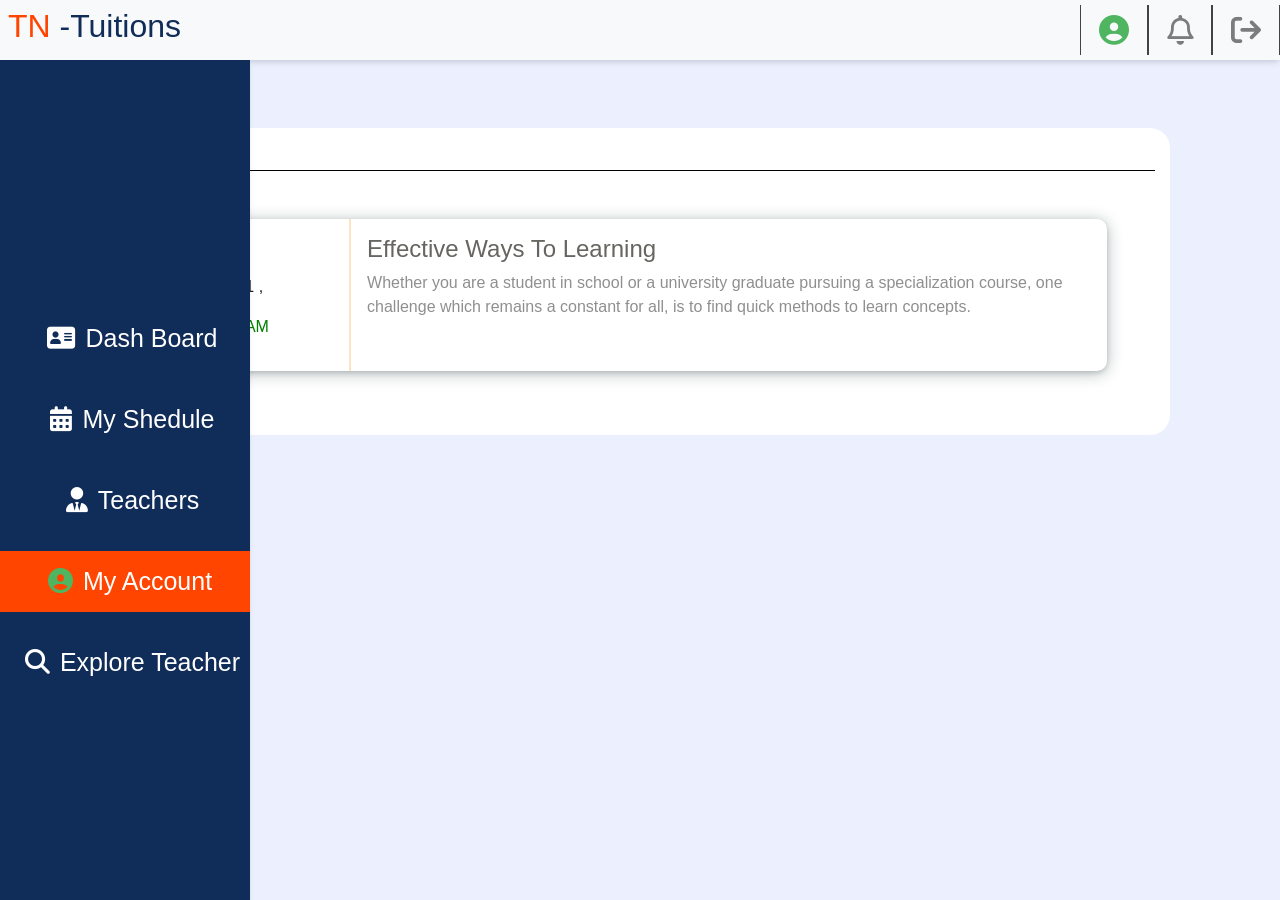
<file: studentprofile/std-notification.html>
<!doctype html>
<html lang="en">
  <head>
    <title>Title</title>
    <!-- Required meta tags -->
    <meta charset="utf-8">
    <meta name="viewport" content="width=device-width, initial-scale=1, shrink-to-fit=no">

    <!-- Bootstrap CSS -->
     <link rel="stylesheet" href="./std-teacherNew.css">
     <link rel="stylesheet" href="./std-notification.css">
    <link rel="stylesheet" href="https://cdnjs.cloudflare.com/ajax/libs/font-awesome/6.5.0/css/all.min.css">
    <link rel="stylesheet" href="https://stackpath.bootstrapcdn.com/bootstrap/4.3.1/css/bootstrap.min.css" integrity="sha384-ggOyR0iXCbMQv3Xipma34MD+dH/1fQ784/j6cY/iJTQUOhcWr7x9JvoRxT2MZw1T" crossorigin="anonymous">
  </head>
  <body>
    <nav class="navbar navbar-expand-lg navbar-light bg-light p-0 fixed">
        <a class="navbar-brand mx-2" href="#">
            <h2 style="color: orangered;">TN <span style="color: #102c58;">-Tuitions</span></h2>
          </a>
        <button class="navbar-toggler " type="button" data-toggle="collapse" data-target="#navbarNavAltMarkup" aria-controls="navbarNavAltMarkup" aria-expanded="false" aria-label="Toggle navigation">
          <span class="navbar-toggler-icon "></span>
        </button>
        <div class="collapse navbar-collapse " id="navbarNavAltMarkup">
            <div class="navbar-nav std-nav ml-auto">
                <a class="nav-item nav-link  " href="./std-account.html"><i class="fa-solid fa-circle-user"
                    style="color: #4fb560;"></i></a>
                <a class="nav-item nav-link  " href="./std-notifi.html"><i class="fa-regular fa-bell text-center"></i></a>
                <a class="nav-item nav-link  " href="./Responsive-Navbar-main/index.html"><i
                    class="fa-solid fa-arrow-right-from-bracket"></i></a>
              </div>
        </div>
      </nav>


        <!-- dashboard start -->
     
          
        
        <div class="dashboard content "  >
        
            <div class="row  ">
                <div class="col-lg-11 col-md-10">
                    <div class="std-notication m-3 mt-5 pb-3 col-lg-12">
                        <div class="title-heading px-5">
                            <h3>Notications</h3>
                        </div>
                    
                    <div class=" notification-body m-5 mb-4  ">
                        
                            <div class="time col-lg-3 col-12 text-center p-3">
                                <p class="p-0" style="color: blue; font-weight: 600;">23 , </p>
                                <p class="p-0">JUL-2021 , </p>
                                <P class="p-0" style="color: green;">11:45:00 AM</P>
                            </div>
                            <div class="message col-lg-9 col-12 p-3">
                                       <h4>Effective Ways To Learning</h4>
                                       <p>Whether you are a student in school or a university graduate pursuing a specialization course, 
                                        one challenge which remains a constant for all, is to find quick methods to learn concepts. </p>
                            </div>
                            
        
                        
    
                    </div>
                
            
                </div>
            </div>
            </div>
               
    
            
            
        </div>
      
            <!-- dashboard end -->
               <!-- sidebar start -->
  <div class="navbar sidebar position-fixed p-0 m-0" style="background-color: #102c58;">
    <div class="navbar-nav  w-100 m-0">
        <a class="nav-item nav-link text-center "  href="./stu-dashboard.html"><span><i class="fa-solid fa-address-card db-logos"></i></span>Dash Board</a>
  
        <a class="nav-item nav-link text-center " href="#"><span><i class="fa-solid fa-calendar-days db-logos"></i></span>My Shedule</a>
        <a class="nav-item nav-link text-center " href="./std-teacher.html"><span><i class="fa-solid fa-user-tie db-logos"></i></span>Teachers</a>
        <a class="nav-item nav-link text-center" style="background-color: orangered;" href="./std-account.html"> <span><i class="fa-solid fa-circle-user text-center p-0 db-logos" style="color: #4fb560;"></i></span>My Account</a>
        <a class="nav-item nav-link text-center" href="./explore-teacher.html"><span><i class="fa-sharp-duotone fa-solid fa-magnifying-glass db-logos"></i></span>Explore Teacher</a>
        

    </div>
</div>
    <!-- sidebar end -->
      


    <!-- Optional JavaScript -->
    <!-- jQuery first, then Popper.js, then Bootstrap JS -->
    <script src="https://code.jquery.com/jquery-3.3.1.slim.min.js" integrity="sha384-q8i/X+965DzO0rT7abK41JStQIAqVgRVzpbzo5smXKp4YfRvH+8abtTE1Pi6jizo" crossorigin="anonymous"></script>
    <script src="https://cdnjs.cloudflare.com/ajax/libs/popper.js/1.14.7/umd/popper.min.js" integrity="sha384-UO2eT0CpHqdSJQ6hJty5KVphtPhzWj9WO1clHTMGa3JDZwrnQq4sF86dIHNDz0W1" crossorigin="anonymous"></script>
    <script src="https://stackpath.bootstrapcdn.com/bootstrap/4.3.1/js/bootstrap.min.js" integrity="sha384-JjSmVgyd0p3pXB1rRibZUAYoIIy6OrQ6VrjIEaFf/nJGzIxFDsf4x0xIM+B07jRM" crossorigin="anonymous"></script>
  </body>
</html>
</file>
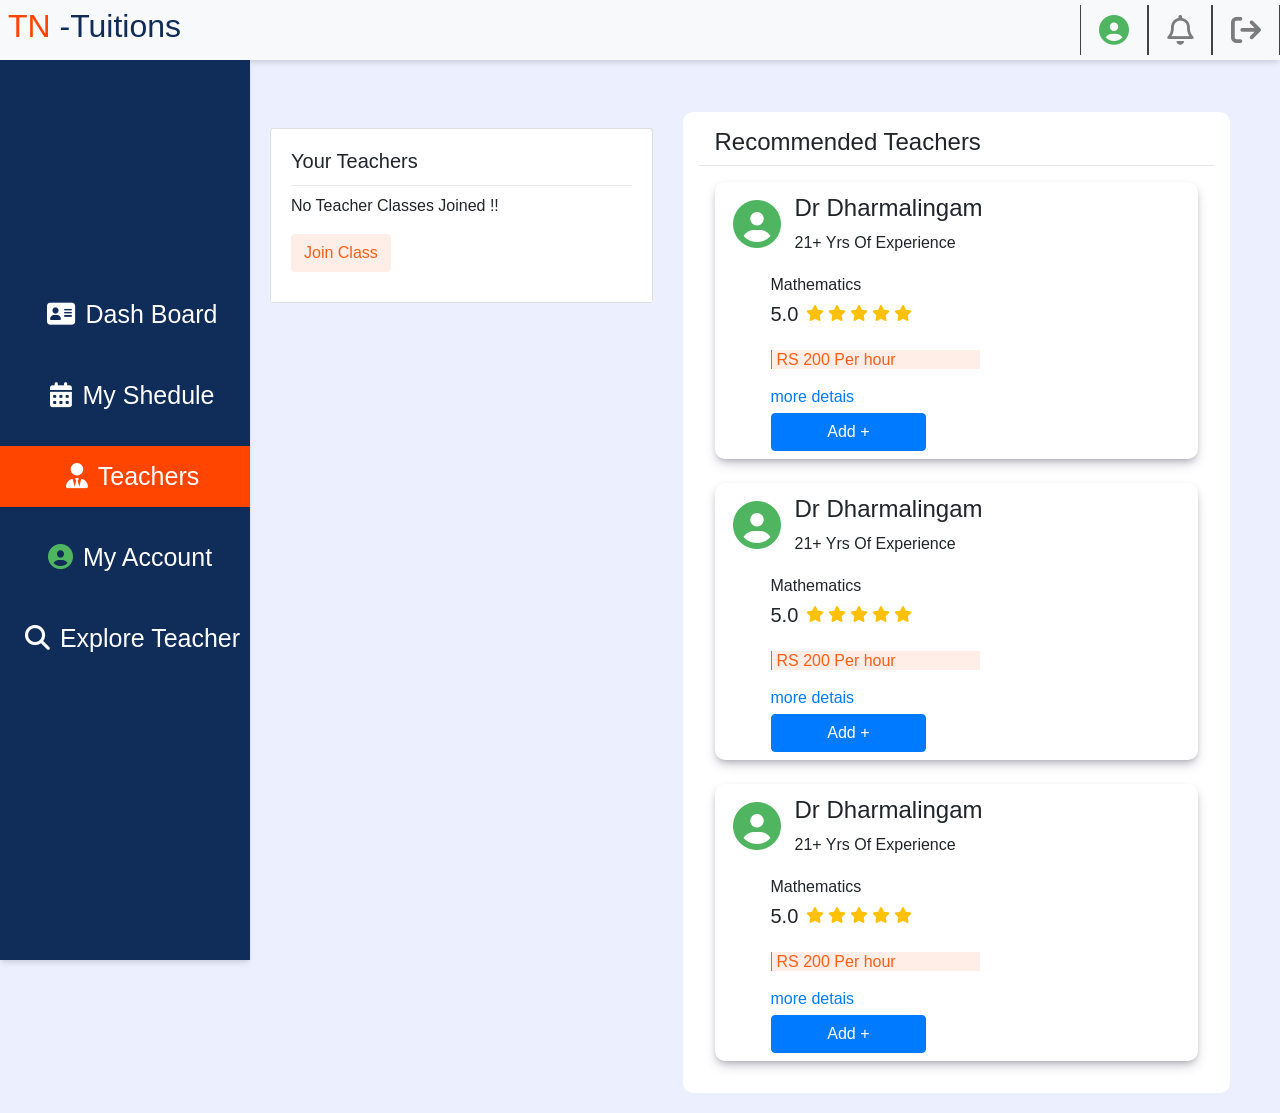
<file: studentprofile/std-teacherNew.html>
<!doctype html>
<html lang="en">
  <head>
    <title>Title</title>
    <!-- Required meta tags -->
    <meta charset="utf-8">
    <meta name="viewport" content="width=device-width, initial-scale=1, shrink-to-fit=no">

    <!-- Bootstrap CSS -->
     <link rel="stylesheet" href="../studentprofile/std-dashboard.css">
     <link rel="stylesheet" href="../studentprofile/std-teacherNew.css">
    <link rel="stylesheet" href="https://cdnjs.cloudflare.com/ajax/libs/font-awesome/6.5.0/css/all.min.css">
    <link rel="stylesheet" href="https://stackpath.bootstrapcdn.com/bootstrap/4.3.1/css/bootstrap.min.css" integrity="sha384-ggOyR0iXCbMQv3Xipma34MD+dH/1fQ784/j6cY/iJTQUOhcWr7x9JvoRxT2MZw1T" crossorigin="anonymous">
  </head>
  <body>
    <nav class="navbar navbar-expand-lg navbar-light bg-light p-0 fixed">
        <a class="navbar-brand mx-2" href="../Main/index.html">
            <h2 style="color: orangered;">TN <span style="color: #102c58;">-Tuitions</span></h2>
          </a>
        <button class="navbar-toggler " type="button" data-toggle="collapse" data-target="#navbarNavAltMarkup" aria-controls="navbarNavAltMarkup" aria-expanded="false" aria-label="Toggle navigation">
          <span class="navbar-toggler-icon "></span>
        </button>
        <div class="collapse navbar-collapse " id="navbarNavAltMarkup">
            <div class="navbar-nav std-nav ml-auto">
                <a class="nav-item nav-link  " href="../studentprofile/std-accountNew.html"><i class="fa-solid fa-circle-user"
                    style="color: #4fb560;"></i></a>
                <a class="nav-item nav-link  " href="../studentprofile/std-notification.html"><i class="fa-regular fa-bell text-center"></i></a>
                <a class="nav-item nav-link  " href="../Main/index.html"><i
                    class="fa-solid fa-arrow-right-from-bracket"></i></a>
              </div>
        </div>
      </nav>

      <!-- teacher  -->
      <div class="dashboard content   std-teacher"  >
        
       

        <div class="row mt-3 justify-content-start w-100">
          <div class="col-lg-5  mt-3 " >
            <div class="card mt-3" > 
              <div class="card-body">
                <h5 class="card-title">Your Teachers</h5>
                <div class="dropdown-divider"></div>
                <p class="card-text">No Teacher Classes Joined !!</p>
                <a href="../studentprofile/std-dashboardNew.html" class="btn join-class-btn" >Join Class</a>
              </div>
              <div class="added-teacher" style="background-color: white;">
                <div class="add-items" id="columnB"></div>
              </div>
            </div>
          </div>
          <!-- recommended teachers -->
          <div class="col-lg-7 col-md-12 col-12  mt-md-3">
            <div class="your-teacher-box p-3">
              <div class="sub-title-heading px-3">
                <h4 class="sub-title">Recommended Teachers</h4>
              </div>
            
            <div class="row your-teacher-body p-3">
              <div class="col-lg-12  " id=" columnA">
               <div class="teacher-panel p-2 col-lg-12 "> <!--  teacher panel -->
              <div class="teacher-panel-header">
                <i class="fa-solid fa-circle-user text-center p-0 db-logos" style="color: #4fb560; font-size: 3rem;"></i>
                <div class="header-text p-1">
                  <h4>Dr Dharmalingam</h4>
                  <p>21+ Yrs Of Experience</p>
                </div>
               
              </div>
              <div class="teacher-panel-body ml-5">
                <h6>Mathematics</h6>
                <ul class="pl-0">
                  <h5 class="pr-2">5.0</h5>
                  <li><i class="fa fa-star mr-1 text-warning"></i></li>
                  <li><i class="fa fa-star mr-1 text-warning"></i></li>
                  <li><i class="fa fa-star mr-1 text-warning"></i></li>
                  <li><i class="fa fa-star mr-1 text-warning"></i></li>
                  <li><i class="fa fa-star mr-1 text-warning"></i></li>
                 
                </ul>
                <h6 id="course-price"> RS 200 Per hour </h6>
                <a href="../Teacher-about/teacher-dashboard.html" class="pt-2">more detais</a>
              
                
              </div>
              <button class="addBtn btn btn-primary col-4  mt-1 ml-5">Add +</button>
              
            </div>
             <!--  t-2 -->
            <div class="teacher-panel col-lg-12 mt-4 p-2">
              <div class="teacher-panel-header">
                <i class="fa-solid fa-circle-user text-center p-0 db-logos" style="color: #4fb560; font-size: 3rem;"></i>
                <div class="header-text p-1">
                  <h4>Dr Dharmalingam</h4>
                  <p>21+ Yrs Of Experience</p>
                </div>
               
              </div>
                        
              <div class="teacher-panel-body ml-5">
                <h6>Mathematics</h6>
                <ul class="pl-0">
                  <h5 class="pr-2">5.0</h5>
                  <li><i class="fa fa-star mr-1 text-warning"></i></li>
                  <li><i class="fa fa-star mr-1 text-warning"></i></li>
                  <li><i class="fa fa-star mr-1 text-warning"></i></li>
                  <li><i class="fa fa-star mr-1 text-warning"></i></li>
                  <li><i class="fa fa-star mr-1 text-warning"></i></li>
                 
                </ul>
                <h6 id="course-price"> RS 200 Per hour </h6>
                <a href="../Teacher-about/teacher-dashboard.html" class="pt-2">more detais</a>
              </div>
              <button class="addBtn btn btn-primary col-4 mt-1 ml-5">Add +</button>
            </div>
              <!-- t-2 -->
              <div class="teacher-panel col-lg-12 mt-4 p-2">
                <div class="teacher-panel-header">
                  <i class="fa-solid fa-circle-user text-center p-0 db-logos" style="color: #4fb560; font-size: 3rem;"></i>
                  <div class="header-text p-1">
                    <h4>Dr Dharmalingam</h4>
                    <p>21+ Yrs Of Experience</p>
                  </div>
                 
                </div>
                          
                <div class="teacher-panel-body  ml-5">
                  <h6>Mathematics</h6>
                  <ul class="pl-0">
                    <h5 class="pr-2">5.0</h5>
                    <li><i class="fa fa-star mr-1 text-warning"></i></li>
                    <li><i class="fa fa-star mr-1 text-warning"></i></li>
                    <li><i class="fa fa-star mr-1 text-warning"></i></li>
                    <li><i class="fa fa-star mr-1 text-warning"></i></li>
                    <li><i class="fa fa-star mr-1 text-warning"></i></li>
                   
                  </ul>
                  <h6 id="course-price"> RS 200 Per hour </h6>
                  <a href="../Teacher-about/teacher-dashboard.html" class="pt-2">more detais</a>
                </div>
                <button class="addBtn btn btn-primary col-4 mt-1 ml-5">Add +</button>
              </div>
          </div>

            </div>
          </div>


           
        </div>
        </div>
              <!--  -->
       
    </div>
       <!-- end -->
           <!-- sidebar start -->
  <div class="navbar sidebar p-0 m-0" style="background-color: #102c58;">
    <div class="navbar-nav  w-100 mb-5">
        <a class="nav-item nav-link text-center "  href="../studentprofile/std-dashboardNew.html"><span><i class="fa-solid fa-address-card db-logos"></i></span>Dash Board</a>
  
        <a class="nav-item nav-link text-center " href="#"><span><i class="fa-solid fa-calendar-days db-logos"></i></span>My Shedule</a>
        <a class="nav-item nav-link text-center " style="background-color: orangered;" href="./std-teacher.html"><span><i class="fa-solid fa-user-tie db-logos"></i></span>Teachers</a>
        <a class="nav-item nav-link text-center"  href="../studentprofile/std-accountNew.html"> <span><i class="fa-solid fa-circle-user text-center p-0 db-logos" style="color: #4fb560;"></i></span>My Account</a>
        <a class="nav-item nav-link text-center" href="../studentprofile/explore-teacher.html"><span><i class="fa-sharp-duotone fa-solid fa-magnifying-glass db-logos"></i></span>Explore Teacher</a>
        

    </div>
</div>
    <!-- sidebar end -->
      


    <!-- Optional JavaScript -->
    <!-- jQuery first, then Popper.js, then Bootstrap JS -->
    <script src="https://code.jquery.com/jquery-3.3.1.slim.min.js" integrity="sha384-q8i/X+965DzO0rT7abK41JStQIAqVgRVzpbzo5smXKp4YfRvH+8abtTE1Pi6jizo" crossorigin="anonymous"></script>
    <script src="https://cdnjs.cloudflare.com/ajax/libs/popper.js/1.14.7/umd/popper.min.js" integrity="sha384-UO2eT0CpHqdSJQ6hJty5KVphtPhzWj9WO1clHTMGa3JDZwrnQq4sF86dIHNDz0W1" crossorigin="anonymous"></script>
    <script src="https://stackpath.bootstrapcdn.com/bootstrap/4.3.1/js/bootstrap.min.js" integrity="sha384-JjSmVgyd0p3pXB1rRibZUAYoIIy6OrQ6VrjIEaFf/nJGzIxFDsf4x0xIM+B07jRM" crossorigin="anonymous"></script>


    <script>
      document.addEventListener('DOMContentLoaded', function () {
        const addBtns = document.querySelectorAll('.addBtn');
        const columnB = document.getElementById('columnB');
        addBtns.forEach((button, index) => {
          const parentCol = button.parentElement;
          parentCol.dataset.cloneId = index; // Assign a unique clone ID to each column
          button.addEventListener('click', function () {
            // Check if this column is already added to Column B
            if (columnB.querySelector(`[data-clone-id="${parentCol.dataset.cloneId}"]`)) {
              return;
            }
            // Clone the content of the selected column
            const clonedContent = parentCol.cloneNode(true);
            clonedContent.dataset.cloneId = parentCol.dataset.cloneId;
            // Apply border and box shadow styles to the cloned 
            clonedContent.style.marginTop = '10px'
            clonedContent.style.borderRadius = '10px ';
            clonedContent.style.boxShadow = 'rgba(50, 50, 93, 0.25) 0px 6px 12px -2px';
            // Remove the add button from the cloned content
            clonedContent.querySelector('.addBtn').remove();
            // Create a remove button for the cloned content
            const removeBtn = document.createElement('button');
            removeBtn.className = 'btn btn-danger mt-2 remove-btn';
            removeBtn.innerText = 'Remove';
            removeBtn.style.width = '40%';
            // Append the remove button to the cloned content
            clonedContent.appendChild(removeBtn);
            // Append the cloned content to Column B
            columnB.appendChild(clonedContent);
            // Add an event listener to the remove button
            removeBtn.addEventListener('click', function () {
              // Remove the cloned content from Column B
              columnB.removeChild(clonedContent);
            });
          });
        });
      });
    </script>
  </body>
</html>
</file>
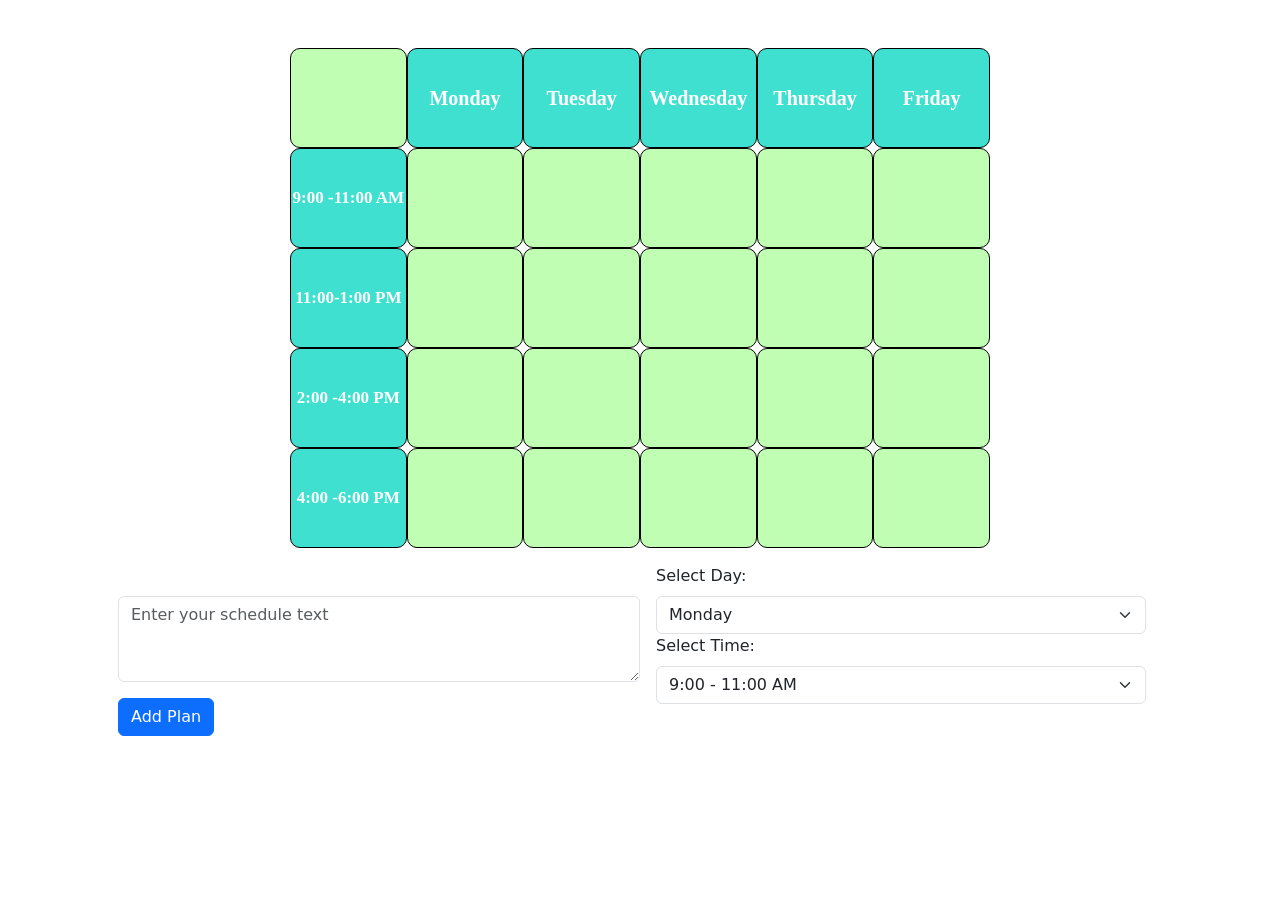
<file: Teacher-about/demoooooooooo.html>
<!DOCTYPE html>
<html lang="en">
<head>
    <meta charset="UTF-8">
    <meta name="viewport" content="width=device-width, initial-scale=1.0">
    <title>Schedule Box</title>
    <!-- Bootstrap CSS -->
    <link href="https://cdn.jsdelivr.net/npm/bootstrap@5.3.0/dist/css/bootstrap.min.css" rel="stylesheet">
    <style>
        .details{
            display: flex;
            flex-direction: row;
            flex-wrap: wrap;
        }
        .grid-container {
            width: 700px;
            height: 500px;
            display: grid;
            grid-template-rows: repeat(5, 1fr); /* 8 rows */
            grid-template-columns: repeat(6, 1fr); /* 6 columns */
        }
        .grid-box {
            border: 1px solid black;
            height: 100px;
            display: flex;
            align-items: center;
            justify-content: center;
            position: relative;
            border-radius: 10px;
            background-color: #c0feb4;
        }
        .grid-box.day{
            color: white;
            font-weight: 600;
            font-family: serif;
            background-color: #40E0D0 ;
            font-size: 20px;

        }
        .grid-box.time{
            color: white;
            font-weight: 600;
            font-family: serif;
            background-color: #40E0D0 ;
            font-size: 17px;
        }
        .schedule-box p {
            margin: 0;
            font-size: 15px;
            text-align: center;
            color: #34495e;
        }
        .minus-btn {
            position: absolute;
            top: 0px;
            right: 0px;
            font-size: 12px;
            cursor: pointer;
            display: none;
        }
    </style>
</head>
<body>
    <div class="container mt-5">
        <!-- 8x6 Grid Container with Fixed Width and Height -->
        <div class="grid-container mx-auto">
            <div class="grid-box"></div>
            <div class="grid-box day">Monday</div>
            <div class="grid-box day">Tuesday</div>
            <div class="grid-box day">Wednesday</div>
            <div class="grid-box day">Thursday</div>
            <div class="grid-box day">Friday</div>
            <div class="grid-box time">9:00 -11:00 AM</div>
            <div class="grid-box" id="Monday-9"><p></p><button class="btn btn-danger minus-btn">-</button></div>
            <div class="grid-box" id="Tuesday-9"><p></p><button class="btn btn-danger minus-btn">-</button></div>
            <div class="grid-box" id="Wednesday-9"><p></p><button class="btn btn-danger minus-btn">-</button></div>
            <div class="grid-box" id="Thursday-9"><p></p><button class="btn btn-danger minus-btn">-</button></div>
            <div class="grid-box" id="Friday-9"><p></p><button class="btn btn-danger minus-btn">-</button></div>
            <div class="grid-box time">11:00-1:00 PM</div>
            <div class="grid-box" id="Monday-11"><p></p><button class="btn btn-danger minus-btn">-</button></div>
            <div class="grid-box" id="Tuesday-11"><p></p><button class="btn btn-danger minus-btn">-</button></div>
            <div class="grid-box" id="Wednesday-11"><p></p><button class="btn btn-danger minus-btn">-</button></div>
            <div class="grid-box" id="Thursday-11"><p></p><button class="btn btn-danger minus-btn">-</button></div>
            <div class="grid-box" id="Friday-11"><p></p><button class="btn btn-danger minus-btn">-</button></div>
            <div class="grid-box time">2:00 -4:00 PM</div>
            <div class="grid-box" id="Monday-2"><p></p><button class="btn btn-danger minus-btn">-</button></div>
            <div class="grid-box" id="Tuesday-2"><p></p><button class="btn btn-danger minus-btn">-</button></div>
            <div class="grid-box" id="Wednesday-2"><p></p><button class="btn btn-danger minus-btn">-</button></div>
            <div class="grid-box" id="Thursday-2"><p></p><button class="btn btn-danger minus-btn">-</button></div>
            <div class="grid-box" id="Friday-2"><p></p><button class="btn btn-danger minus-btn">-</button></div>
            <div class="grid-box  time">4:00 -6:00 PM</div>
            <div class="grid-box" id="Monday-4"><p></p><button class="btn btn-danger minus-btn">-</button></div>
            <div class="grid-box" id="Tuesday-4"><p></p><button class="btn btn-danger minus-btn">-</button></div>
            <div class="grid-box" id="Wednesday-4"><p></p><button class="btn btn-danger minus-btn">-</button></div>
            <div class="grid-box" id="Thursday-4"><p></p><button class="btn btn-danger minus-btn">-</button></div>
            <div class="grid-box" id="Friday-4"><p></p><button class="btn btn-danger minus-btn">-</button></div>
        </div>
        <div class="row "> 
            <div class="col-lg-12 details px-5 justify-content-center ">
          <div class="col-lg-6 mt-5">
              <textarea class="form-control" id="schedule-text" rows="3" placeholder="Enter your schedule text"></textarea>
                 <button class="btn btn-primary mt-3" id="add-btn">Add Plan</button>
            </div>
          <div class=" col-lg-6 p-3 ">
              <label for="day-select" class="form-label">Select Day:</label>
              <select class="form-select" id="day-select">
                  <option value="Monday">Monday</option>
                  <option value="Tuesday">Tuesday</option>
                  <option value="Wednesday">Wednesday</option>
                  <option value="Thursday">Thursday</option>
                  <option value="Friday">Friday</option>
              </select>
              <label for="time-select" class="form-label">Select Time:</label>
              <select class="form-select" id="time-select">
                  <option value="9">9:00 - 11:00 AM</option>
                  <option value="11">11:00 - 1:00 PM</option>
                  <option value="2">2:00 - 4:00 PM</option>
                  <option value="4">4:00 - 6:00 PM</option>
              </select>
          </div>
         
         
       <div class="col-lg-6 p-3">
           
        </div>
      </div></div>
   
    </div>

    <!-- Form Section -->
   

    <!-- Bootstrap JS and jQuery -->
    <script src="https://code.jquery.com/jquery-3.6.0.min.js"></script>
    <script src="https://cdn.jsdelivr.net/npm/bootstrap@5.3.0/dist/js/bootstrap.bundle.min.js"></script>
    <script>
        $(document).ready(function(){
            $('#add-btn').click(function(){
                var day = $('#day-select').val();
                var time = $('#time-select').val();
                var text = $('#schedule-text').val();
                var targetBox = $('#' + day + '-' + time);
                
                // Add text to the selected schedule box
                targetBox.find('p').text(text);
                targetBox.find('.minus-btn').show(); // Show the minus button
                
                // Clear the textarea after adding
                $('#schedule-text').val('');
            });
            
            // Remove text when minus button is clicked
            $('.minus-btn').click(function(){
                $(this).siblings('p').text('');
                $(this).hide(); // Hide the minus button after removal
            });
        });
    </script>
</body>
</html>
</file>
<file: studentprofile/explore-teacher.css>
body{
    background-color: #EBEFFE !important;
}
.navbar {
    position: fixed !important;
    top: 0;
    left: 0;
    width: 100%;
    z-index: 1000;
    height: 60px;
    box-shadow: rgba(0, 0, 0, 0.1) 0px 4px 6px -1px, rgba(0, 0, 0, 0.06) 0px 2px 4px -1px;
}
.std-nav a{
    border-left:0.5px solid rgb(68, 66, 66) ;
    border-right:0.5px solid rgb(68, 66, 66) ;
    padding: 0px;
    min-width: 50px;
    }
    .fa-circle-user{
        font-size: 30px;
        position: relative;
        padding: 10px;
        
        }
        .fa-circle-user:hover{
        color: orangered;
        }
        
        .fa-arrow-right-from-bracket{
         font-size: 30px;
        position: relative;
        padding: 10px;
        
        
        }
        .fa-arrow-right-from-bracket:hover{
        color: orangered;
        }
        .fa-bell{
           font-size: 30px;
           position: relative;
           padding: 10px;
           
        }
        .fa-bell:hover{
        color: orangered;
        }

/* dashboard body */
    
.dashboard.content {
    margin-top: 60px;
    background-color: #EBEFFE;
    margin-left: 250px;
    /* Width of sidebar */
    padding: 20px;
    height: fit-content;
  }
        /* end */

        /* side bar start------------------------------------- */

.sidebar {
    position: fixed;
    top: 60px; /* Height of navbar */
    left: 0;
    width: 250px;
    height: 100%;
    background-color:  #1b478c;
    padding: 20px;
    z-index: 1000;
}


.sidebar a{
color: white;
font-size: 25px;
/* border: 1px solid white; */
margin: 0px 0px 20px 0px;

}
.sidebar a:hover{
background-color: orangered;
color: white;
border: none;
}
.db-logos{
margin: 10px;
font-size: 25px;
padding-left: 5px;
}

/* side bar end-------------------------------- */

        






/* nav end */


.explore-body{
    box-shadow: rgba(14, 30, 37, 0.12) 0px 2px 4px 0px, rgba(14, 30, 37, 0.32) 0px 2px 16px 0px !important;
    border-radius: 10px;
    
}

.your-teacher-box{
    background-color: white;
}
.teacher-panel {
  border-radius: 10px;
    box-shadow: rgba(50, 50, 93, 0.25) 0px 6px 12px -2px, rgba(0, 0, 0, 0.3) 0px 3px 7px -3px;
}
.about-teacher
.teacher-panel-details{
    display: flex;
    flex-direction: row;
   
    border-top: 2px solid rgb(220, 211, 211);
    
}

.teacher-panel-details .col-lg-6{
    border-right:1px solid rgb(130, 120, 120) ; ;
}
.teacher-panel-details .col-lg-4{
    margin-bottom: 4px;
    border-right:1px solid rgb(130, 120, 120) ; ;
}
  .enroll-btn{
    background-color: orangered;
    color: white;
   

}
.enroll-btn:hover{
    border: 1px solid orangered;
    background-color: white;
    color: orangered;
}
.demo-class-btn{
    background-color: #102C58 ;
    color: white;
}
.demo-class-btn:hover{
    border: 1px solid  #102C58;
    background-color: white;
    color: #102C58;

}
@media (max-width: 770px) {
    .sidebar {
      position: fixed;
      width: 80px;
      height: 100vh;
      left: auto;
      background-color: #1b478c;
    }
    .sidebar .navbar-nav a {
      font-size: 0;
    }
    .sidebar .navbar-nav a i {
      font-size: 30px;
      margin: 0;
    }
    .sidebar .navbar-nav   .fa-sharp-duotone{
        margin-left: 20px;
    }
    .dashboard.content {
      overflow-x: hidden;
      margin-left: 80px;
      padding: 10px;
    }}

    @media (max-width: 479px) {
        .header-text{
          
            padding:2px !important;
            margin-left: 0px;
      
        }
        .header-text h4{
            font-size: 0.9rem;
            font-weight: 500;
           
        }
        .header-text p{
            font-size: 0.9rem;
            font-weight: 500;
        
        }
        .teacher-panel-header i{
           font-size: 50px !important;
          
        }
        .teacher-panel .teacher-panel-details h6  , p{
        font-weight: 500;
          font-size: 0.81rem;
        }

        .teacher-panel .teacher-panel-details .enroll-btn{
                font-size: 0.8rem;
        }   
        .teacher-panel .teacher-panel-details .demo-class-btn{
            font-size: 0.8rem;
        }
        .sidebar {
            position: fixed;
            width: 80px;
            height: 80vh;
            left: auto;
            background-color: #1b478c;
        border-bottom-left-radius: 10px;
        border-bottom-right-radius: 10px;
          }
          .sidebar .navbar-nav a {
            font-size: 0;
          }
          .sidebar .navbar-nav a i {
            font-size: 30px;
            margin: 0;
          }
          .sidebar .navbar-nav   .fa-sharp-duotone{
              margin-left: 20px;
          }
      }
</file>
<file: Main/style.css>
/* css to reset all the designs */

@import url('https://fonts.googleapis.com/css2?family=Roboto:ital,wght@0,500;1,400&display=swap');




body{
 background-color: white;

}
* {
    margin: 0;
    padding: 0;
    box-sizing: border-box;
    font-family: Georgia, 'Times New Roman', Times, serif;



}
.banner-container{
  margin-top: 105px;
}

/* medium /small device navbar start*/
@media (max-width:992px) {
  .navbar-collapse{
    
    padding-bottom: 10px;
    background-color: white;
  }
 
   .navbar-collapse ul li .btn-group{
    display: flex;
    flex-direction: column;
 
   }
   .navbar-collapse ul li .btn-group .dropdown-menu {
    margin-left: 15%;
   }
 

  
}


/* medium /small device navbar start*/
/* containers */

.courses-container{
  position: relative;
  bottom: 80px;
  
}
.about-container{
  position: relative;
  top: 10vh;
  background: url('./images/svg/blurry_background.svg');
 
 
  
}
.teacher-container{
  background-color: #ffffff  ;
}
/* containers end */
/* svgs */


/* svg end */
html {
    /* font-size: 62.5%; */
    font-family: 'Roboto', sans-serif;
}
li {
    list-style: none;
}
a {
    text-decoration: none;
}
/* home slide start*/

/* header start */
  .btn-group .nav-buttons{
    border: 1px solid rgb(94, 90, 89);

  }
  .btn-group .nav-buttons:hover{
    background-color: orangered;
    color: white;
  }
  .dropdown-menu a:hover{
    color: orangered;
  }
.title-logo{
  height: 30%;
  width: 30%;

}
/* header-end */
.carousel-item img{
  border: 2px solid red;
  width: 100%;
  
}


/* home slide end */


/* modal css start*/
.std-form-bg{
 
  background-size: cover;
background-position: center;
width: 100%;
height: 100%;

}
.form-body{
  border: 15px groove #63668f;
  background-color:#f4f8ff;
  backdrop-filter: blur(10px);
  padding-top: 20px;
  border-radius: 50px;
  box-shadow: rgba(14, 30, 37, 0.12) 0px 2px 4px 0px, rgba(14, 30, 37, 0.32) 0px 2px 16px 0px;

  
}
/* .form-body .form-group input {
  
  
} */

.btn-register{
  color: #ff5e14;
  background-color: #FF5E141A ;
}
.btn-register:hover{
  color: white;
  background-color: #ff5e14;
}

 /*modal css end  */
/* populatr courses start ------------------------------------------------------=============================----- */


/* Courses Box ================================================================*/

.courses-box {
  background: rgba(255, 255, 255, 0.8);
  backdrop-filter: blur(4px);
  padding: 0px 20px 20px 20px;
  border-radius: 20px;
  text-align: center;
  display:flex ;
  flex-direction: column;
  margin-top: 0px;
}

.courses-box h2 {
  margin-top: 10px;
  margin-bottom: 10px;
  align-self: flex-start;
  background-color: #FFBF00;
  border-radius: 10px;
  padding: 5px;
  font-size: 15px;
  font-family: Georgia, 'Times New Roman', Times, serif;
  font-family: 'Trebuchet MS', 'Lucida Sans Unicode', 'Lucida Grande', 'Lucida Sans', Arial, sans-serif;
}

/* Row */


/* Column */
.course-items {
  flex: 1 1 100%;
  max-width: 100%;
  padding: 10px;
  text-align: center;
}

.course-items a {
  text-decoration: none;
  color: inherit;
  display: flex;
  flex-direction: row;
  padding-left: 0;
  align-items: center;
  justify-content: center;
  border: 1px solid white;
  border-radius: 10px;
}

/* .col-lg-3 img {
  width: 100%;
  max-width: 200px;
  height: auto;
  border-radius: 10px;
} */

.course-items h3 {
  margin-top: 10px;
  font-size: 20px;
  align-self: flex-start;
  font-family: sans-serif;
}

.course-items img{
  width:80px;
  height:120px;
  transition: transform 0.3s ease;
}
.course-items a:hover {
  transform: scale(1.1); /* Scale up the box */
  box-shadow: 0 4px 15px rgba(50, 47, 47, 0.6); /* Color shadow effect */
}
.course-items a:hover img {
  transform: scale(1.1); /* Scale up the image */
}

/* Responsive Design */
@media (min-width: 576px) {
  .courses-box{
    position: relative;
  
    top: 50px;
   
  }
  .course-items {
      flex: 1 1 50%;
      max-width: 50%;

  }
}
@media (max-width: 768px) {
      .courses-box{
        position: relative;
        background: rgba(255, 255, 255, 0.8);
        backdrop-filter: blur(4px);
       
        
      }
      .courses-container{
        position: relative;
        bottom: 0px;
        
      }
}
@media (min-width: 992px) {
  .course-items {
      flex: 1 1 25%;
      max-width: 25%;
  }
}
/* populatr courses end ----------------------------------------------------------- */


/* about us start */
 /* .container{
    max-width: 1140px;
}

.row {
    display: flex;
    flex-wrap: wrap;
    margin-right: -15px;
    margin-left: -15px;
} */



.main-about-img{
    position: relative;
}
.about-img-one {
    padding-left: 30px;
    max-width: 100%;
    height: auto;
    vertical-align: middle;
}


.about-img-box{
    padding: 15px;
    background: #fff;
    position: absolute !important;
    top: -50px;
    left: 265px;
    border-radius: 15px;
}

.about-img-box-two{
    position: relative;
}

.img-fluid{
    max-width: 100%;
    height: auto;
}
img, svg {
    vertical-align: middle;
}
.play-button {
    cursor: pointer;
    left: 50%;
    max-height: 50%;
    position: absolute;
    top: 60%;
    transform: translate(-50%, -50%);
    width: 80px !important;
}
.process-list li.one{
    width: 85%;
    margin-bottom: .5rem !important;
}

ul li, ol li {
    line-height: 2;
    font-size: 15px;
}
li.two {
    width: 70%;
}
.process-list li {
    background: #d9d9d9;
    border-radius: 20px;
    height: 8px;
    width: 100%;
}
.process-list li.three {
    width: 55%;
}
.about-img-content {
    align-items: center;
    background: #fff;
    border-radius: 15px 15px 50px 15px;
    bottom: -0px;
    display: flex;
    max-width: 300px;
    padding: 20px;
    position: absolute;
}
.shadow{
    box-shadow: 0 .5rem 1rem rgba(0, 0, 0, .15) !important;
    z-index: 1;
}
.img-fluid {
    max-width: 100%;
    height: auto;
}
.about-img-content h2 {
    color: #000;
    font-size: 32px;
    font-weight: 700;
    line-height: normal;
}
.about-img-content p{
    font-size: 18px;
    color: #5c5c5c;
    font-weight: 400;
}
.about-right{
    display:flex;
    position: relative;
    
    justify-content: center;
    align-items: flex-start;
    flex-direction: column;
}
.about-right h4{
    font-size: 40px;
    font-weight: 100px;
    color:rgb(135, 130, 130)
}
.about-right h2{
  font-size: 25px;
}
.about-right span{
    color:#5bd565 ;
}
.about-right p{
  font-size: 15px;
    color:rgb(135, 130, 130)

}
.about-right ul{

    list-style-type: square;
     /* list-style-image: url('path-to-image.png'); */

}
@media (max-width: 576px) {
    .main-about-img {
        margin-bottom: 0px;
    }
    .about-img-one {
        padding-left: 0;
        width: 100%;
    }
    .about-img-box {
        position: static !important;
        margin-top: 30px;
        max-width: 380px;
    }
    .about-img-box {
        padding: 10px;
        top: -80px;
        left: 280px;
        border-radius: 10px;
    }
    .about-img-box-two img {
        width: 100%;
    }
    .about-img-box-two img {
        width: 100%;
    }
    .about-img-content {
        bottom: 0;
        margin-top: 30px;
        position: relative;
    }

    .play-button{
        max-width: 100% !important;
        height: auto !important
    }
}


/* sbout us end */







/* add styles on elements */


/* .container1{
    
    height:100vh;
}
.row.row-1{
    display: flex;
    background-image: url('./images/background/bg\ home.jfif');
    position: relative;
   justify-content: center;
   align-items: center;
   height: 100%;
} 
.col-6.box2{
  
    
   
    display: flex;
    justify-content: center;
    align-items: center;
    /* margin: 10px; */
    /* align-self: flex-start; */
    /* border-top-right-radius: 50px;
    border-bottom-left-radius: 50px; */



/* .col-6.box2 img{
 height: 400px;
 width: 600px;
 border-top-left-radius: 50px;
    border-bottom-right-radius: 50px;
}
.col-4.box1{
    height:150px ;
    background-color: rgb(214, 207, 207);
    display: flex;
    justify-content: center;
    align-items: center;
    margin-right: 50px;
    
    font-size: 20px;
    flex-direction: column;
    border-top-right-radius: 50px;
    border-bottom-left-radius: 50px;


}
.col-4.box1 h3{
   
    align-self: flex-end;
} */ 









  /* class=============================== */
  .container5 {
    margin-top: 0px; /* Adjust as needed */
   
  }
  .box-1, .box-2, .box-3, .box-4, .box-5, .box-6, .box-7{
    background-color: #FFCCCC ;
    border-radius: 10px;
    padding: 10px;
    text-align: center;
    margin-bottom: 20px;
    display: flex;
    flex-direction: row;
    justify-content: center;
    align-items: center;
    border-spacing: 0px;
   
  }
  .box-1:hover,
   .box-2:hover, 
   .box-3:hover, 
   .box-4:hover, 
   .box-5:hover, 
   .box-6:hover, 
   .box-7:hover{
    box-shadow: 0 5px 10px rgba(0, 0, 0, 0.2);
  }
  .col-md-4.last{
   align-self: center;
   justify-self: center;
  }
  .logo {
    width: 90px;
    height: 90px;
    margin-bottom: 10px;
    border-radius: 50%;
    margin-left: 5px;
    right: 20px;
 ;
  }
  .box-1 h2, .box-2 h2,.box-3 h2,.box-4 h2,.box-5 h2,.box-6 h2,.box-7  h2{
    margin: 20px;
    font-size: 50px;
    padding-bottom: 10px;
    background-color: #fbd0d0;
    position: relative;
    
    
    
  }
  /* count */
  .count-container{
    position: relative;
    top: 150px;
  }
  .count-box{
    display: flex;
 background-color:white;
 border-radius: 5px;
 
 justify-content: center;
 align-items: center;
 flex-direction: column;
 box-shadow: rgba(0, 0, 0, 0.15) 0px 5px 15px 0px;
}

/* Responsive Design */
/* @media (max-width: 576px) {
    .count-box{
       background-color: aquamarine;
       position: relative;
    
    }
  } */
   .count-box h3{
    font-family: Arial, Helvetica, sans-serif;
    font-weight: 700;
    font-size: 40px;
  }  
  .count-box p{
    font-size: 20px;
    font-weight: 500;
  }
  @media (max-width: 992px) {
    .row-count .count-box{
        background-color: rgb(255, 255, 255);
        margin: 10px;
    }
    .count-box p{
      font-size: 1rem;
      
    }
    .count-box h3{
      font-family: Arial, Helvetica, sans-serif;
      font-weight: 600;
      font-size: 2rem;
 
    } 

  }
/* count end */
/* student-review start */
/* .carousel.slide{
  height: 500px;
} */
/* .carousel-items{
  display: flex;
  justify-content: center;
  align-items: center;
  flex-direction: row;
} */

.student-review-container{
 
  margin-top: 50vh;
} 
.std-review{
  padding: 10px;
  position: relative;
  
  background-color: rgb(255, 255, 255);
   
  width: 100%;
  height: 100%;
  display: flex;
  justify-content: center;
  align-items: center;
  flex-direction: column;
  cursor: pointer;
  border-radius: 10px;
  box-shadow: rgba(0, 0, 0, 0.24) 0px 3px 8px;
  
}
.std-review .logo-profile {
  /* width: 50%;
  height: 100%; */
  width: 80px;
  border-radius: 50%;
   box-shadow: 10px 10px 10px;
  margin: 10px 0 10px;
  border: none;
  
}
/* */
.std-review p{
  font-weight: 500;
  font-size: 15px;   

}
.std-review h5{
  font-size: 15px;
  color: #FF4500;
}
.std-review .review-star{
  width: 50%;
  height: 100%;
  border: none;
}
.indicater-review{
  display: flex;
 
  

}
.carousel-control-prev.review-prev{
 background-color: #FF4500;
 position: relative;
 border-radius: 50%;
 width: 70px;
 height: 70px;
 margin: 10px;
  

}

.carousel-control-next.review-nxt{
  background-color: #FF4500;
  border-radius: 50%;
  position: relative;
  width: 70px;
  height: 70px;
  margin: 10px;
  
  
}
.left-review{
 
 
  width: 100%;
}
.left-review h4{

color: #ff7f24;


}
.left-review h2{
 color: #4c4c4c;
 font-size: 40px;
}
.left-review p{
  color:#7f7f7f ;
  font-size: 20px;
}
.right-review{
  padding: 20px;
  width: 100%;
  height: 80%;
}
.review-1{
 
  width: 100%;

}
.review-2{
 
  width: 100%;
}
.carousel-item{

  display: flex;
  justify-content: center;
  align-items: center;
  flex-direction: column;
}
@media (max-width: 992px) {

    .right-review{
      margin-right: 40px;
    }
    .review-2{
      display: none;
    }
    .std-review p{
      font-weight: 500;
      font-size: 1.5rem;   
  
  }
}
@media (max-width: 768px) {
  .std-review p{
      font-weight: 500;
      font-size: 1rem;   
  
  }

}
/* student-review end */

/* serivice start */

.left-box{
  display: flex;
  align-items: center;
  justify-content: center;
  flex-direction: column;
}
.left-box h3{
  font-size: 50px;
  font-weight: 700;
  color:#191970;/* serivice start */
  
}

.left-box h3 span{
    color: #FF8C00;
}

.left-box .sub-text{
    color:#696969;
    font-size: 15px;
}



.services-box{
    
    display: flex;
    justify-content: flex-start;
    align-items: flex-start;
    flex-direction: column;
    padding: 10px;
    padding: 15px;
    margin: 15px;
    min-height: 300px;
    border-radius: 5px;
    box-shadow: rgba(0, 0, 0, 0.15) 0px 2px 8px;
    /* box-: rgba(17, 17, 26, 0.05) 0px 1px 0px, rgba(17, 17, 26, 0.1) 0px 0px 8px; */
}
.services-content h4{
      color: #191970;
}
.services-box p{
    color:#696969;
}
.services-icon .img-fluid
{
    max-width: 64px;
    position: relative;
    width: 100%;
    z-index: 2;
    height: auto;
    vertical-align: middle;
   align-self: flex-start;
   /* right: 30%; */
}
/* @media (mix-width: 567px) {
  .service-box{
    margin: 0px;
    background-color: #41cb52;
    
  } */



/* service end */



.left-box h2 span{
  color: #FF8C00;
}

.left-box p{
  color:#696969;
}



.services-box{
  border: 1px solid rgb(219, 195, 195);
  display: flex;
  justify-content: center;
  align-items: flex-start;
  flex-direction: column;
  
 
 
  min-height: 250px;
  border-radius: 5px;
  box-shadow: 2px 2px 2px;
}
.services-content h4{
    color: #191970;
    font-size: 20px;
    
}
.services-box p{
  color:#696969;
  font-size: 15px;
}
.services-icon .img-fluid
{
  max-width: 64px;
  position: relative;
  width: 100%;
  z-index: 2;
  height: auto;
  vertical-align: middle;
 align-self: flex-start;
 /* right: 30%; */
}
@media (max-width: 992px) {
  .services-row .services-box{
    width: 100%;
    min-height: 200px !important;
    font-size: 1rem;
  }
  .services-box .services-content h4{
    font-size: 1rem;
  }
  .services-box .services-content p{
    font-size: 1rem;
  }
}

/* service end */



/* courses-2 start */
.courses-2-box1{
  background-color: rgb(251, 224, 153);
  border-radius: 20px;

 
}
.courses-2-box-2{
  background-color:rgb(254, 212, 184);
  border-radius: 20px;

 
}
.courses-2-box-3{
  background-color:rgb(204, 250, 230);
  border-radius: 20px;

 
}
.courses-2-box-4{
  background-color:rgb(233, 236, 253);
  border-radius: 20px;

 
}
.courses-2 h3{
  color: #56595d;
}
.courses-2 p{
  color: #858585;
}
@media (max-width:768px) {
  .courses-2{
    font-size: 0.6rem;
    
  }
  
}

/* courses-2 end */

/* kid-courses start*/
.kid-courses{
  margin: 10px;
  border-radius: 10px;
}
.kid-courses a{
  -left: 50px;
  font-size: 20px;
}
.kid-courses a img{
  padding: 10px;
  width: 20%;
  height: 20%;
}
/* kid-courses end */

/* demo start */
.demo-left{
  margin-top: 180px;
}
.demo-left .book-demo-btn{
  margin-top:80px;
}

.demo-right{
  padding-left: 20px;
}
.demo-right img{
  width: 90%;
  height:90% ;

}



/* demo end */










































/*============================================================================================================================================================ */


/* teachers */

/* mine */
 .teacher-about {
  display: flex;
  align-items: center;
  justify-content: center;
  flex-direction: column;
  background-color: hsl(205, 45%, 69%);
  padding: 20px;
  border-radius: 15px;
 }

.teacher-about  .teacher-img{
  max-width:  150px;
  max-height: 150px;
  border-radius: 50%;
  border: none;
       
 }
 .teacher-name{
  margin: 5px;
  font-size: 25px;
  color: #0b0a0a;
  font-weight: 500;
  font-family: serif;
      
 }
 .teacher-dipartment{
  margin: 5px;
   color: #56595d;
 }
 .teacher-institute{
  margin: 5px;
  color: #191f25;
 }
 .teacher-exp{
  margin: 5px;
  border: 1px sold white;
  background-color: white;
  padding: 5px;
  font-size: 15px;
   border-radius: 5px;
 }
  
  .teacher-headline{

    font-size: 40px;
    
  }
  .teacher-headline span{
    color: #3140e3;
  }
  .blog .teacher-headline span{
    color:#2f54cb;
    
  }
  .blog .carousel-indicators{

  display: flex;
  align-items: flex-end;
  justify-content: flex-end;
  position: relative;
  
 }
 .blog .carousel-indicators img{
   margin: 10px;
 }

 .blog .carousel-indicators .active {
  background: #549ec2;

}
.carousel-indicators  img{
     width: 50px;
     height:50px ;
}
.teacher-about:hover{
  background-color: rgb(255, 255, 255);
}
/* mobile view */
   #teacher-mb{
    position: relative;
    top:0px ;
   }
    .mb-blog .teacher-mb-indicator{
      position: relative;
      
    
   }
/* mobile view */

@media (max-width: 992px){
  .teacher-about{
    font-size: 1.6rem;
  }
}


/* mine */





/* service part ========================================================================*/
.row.align-items-center{
  background-color: #d6e8d9;
  display: flex;
  min-height: 600px;

 

}
.c1{
 
 /* width: 50%; */
 width: 25%;
 display: flex;
 justify-content: center;
 align-items: center;
 
}
.left-box{
  width: 100%;
}
.left-box h2 {
      font-size: 70px;  
}
.left-box h2 span{
  font-size: 55px;
  color: #41cb52;
}
.left-box p{
  font-size: 20px;
}
.c2{

width:75%;
height: 100%;
display: flex;
justify-content:center;
align-items: center;

}

.row.service-row{

  width: 100%;
  height: 100%;
  display: flex;
  justify-content:center;
  align-items: center;
 


}
.row.service-row .col-lg-4.col-md-6{
  
  position: relative;
  padding: 10px;

  border-radius: 10px;
  width: 100%;
  


}
.col-lg-4.col-md-6 .service-box{
  background-color: yellow;
  border: 2px solid white;
  border-radius: 10px;
  min-height:260px ;
  min-width:180px;
  box-shadow: 0px 5px 5px 5px;
  
 
}

.service-box .service-log img{
  position: relative;
  width: 70px;
  height: 70px;
}

.service-content h4{
  font-size: 25px;
}

.service-content p{
  font-size: 15px;
}



/* student reviwe part ========================================================================*/
.container.review{
  margin-top: 100px;
}
.review-left{
 background-color: rgb(220, 198, 198);
}
.review-left h4{
  font-size: 20px;
  color: #b26a3e;
}
.review-left h2{
  font-size: 53px;
}
.review-left p{
  font-size: 20px;
}
.review-right{

  background-color: #41cb52;
}
/* subscribe ----------------------------------*/



 /* contact with us--------------------------------------------------------------------------------------------------------------------*/



 .contact-image-container {
  position: relative;
  max-width: 100%;
}

.contact-image-container img {
  width: 100%;
  height: 60vh;
  /* display: block; */
}

.overlay.contact {
  position: absolute;
  top: 0;
  left: 0;
  width: 100%;
  height: 100%;
  background-color: rgba(0, 0, 0, 0.5); /* Transparent black */
  color: white;
  display: flex;
  align-items: center;
  justify-content: center;
  flex-direction: column;
  text-align: center;
}

.overlay.contacth2 {
  margin: 0;
  font-size: 2rem;
}

.overlay.contact p {
  margin-top: 0.5rem;
  font-size: 1.25rem;
}

@media  (max-width: 992px) {

  
}

 /* contact us end */



/* footer row--------------------------------- 1 */
.row.foot-row1{
  position: relative;
  display: flex;
  justify-content: space-around;
  align-items: center;
  background-color: #4d5f77;
}
.foot1-left{
     display: flex;
     justify-content: center;
     align-items: center;
     flex-direction: column;
}
.foot1-left h1{
  font-size: 40px;

}
.foot1-left p{
  font-size: 20px;
}
.foot1-right {
  display: flex;
  justify-content: center;
  align-items: center;
  flex-direction: column;
}
.line{
  background-color: #c90f15;
  width: 100%;
  height: 1px;
}

/* foot2 */
.row.foot-row2{
  top: 50px;
  position: relative;
  display: flex;
  justify-content: space-around;
  align-items: center;
}
.footer-items{
  display: flex;
  justify-content: center;
  align-items: center;
  flex-direction: column;
}
.footer-items h4{
  font-size: 30px;
}
.footer-items ul li{
  font-size: 20px;
  color: #bdbdbd;
}
.footer-items ul li a{
  color: #f0eaea;
}

/* article sec================================ */
.row.article-row{
  display: flex;
  justify-content: center;
  align-items: center;
  flex-direction: column;
  margin-top: 100px;

}
.row.article-row h3{
  font-size: 30px;

}
.row.article-row h1{
  font-size: 60px;
}

.row.article-row2 {
  position: relative;
  display: flex;
  justify-content: space-around;
  align-items: flex-start;
  flex-direction: row;
  margin-top: 50px;
 
  
  
}
.articles {
  display: flex;
  justify-content: center;
  align-items: center;
  flex-direction: column;
  
}
 .thumbnail img{
  position: relative;
  width: 380px;
  height: 250px;
  /* padding: 10px; */
  /* margin: 10px; */
}
.blog-item{
  display: flex;
  justify-content: flex-start;
  flex-direction: column;
  align-items: center;
  margin: 10px;
  cursor: pointer;
}
.blog-info{
  display: flex;
  justify-content:flex-start;
  flex-direction: column;
  align-items: center;
  background-color: #bdbdbd;
  border-radius: 10px;
  min-height: 200px;
  font-size: 15px;
  padding: 10px;
  
}
.blog-info h4{
  font-size: 30px;
}
.blog-item:hover{
  box-shadow: 0px 5px 5px 5px;
}







/* fonts */
.navbar-nav .nav-item .btn-group .btn{
  font-family:Century Gothic, CenturyGothic, AppleGothic, sans-serif ;
  font-weight: 500;
}
/* end */
</file>
<file: studentprofile/std-dashboard.css>
/* nav bar start -------------------------------------------------*/

.navbar {
    position: fixed !important;
    top: 0;
    left: 0;
    width: 100%;
    z-index: 1000;
    height: 60px;
    box-shadow: rgba(0, 0, 0, 0.1) 0px 4px 6px -1px, rgba(0, 0, 0, 0.06) 0px 2px 4px -1px;
}
/*  */
.std-nav a{
border-left:0.5px solid rgb(68, 66, 66) ;
border-right:0.5px solid rgb(68, 66, 66) ;
padding: 0px;
min-width: 50px;
}
.fa-circle-user{
font-size: 30px;
position: relative;
padding: 10px;

}
.fa-circle-user:hover{
color: orangered;
}

.fa-arrow-right-from-bracket{
 font-size: 30px;
position: relative;
padding: 10px;


}
.fa-arrow-right-from-bracket:hover{
color: orangered;
}
.fa-bell{
   font-size: 30px;
   position: relative;
   padding: 10px;
   
}
.fa-bell:hover{
color: orangered;
}
/* nvbar end-------------------------------------------------------- */

/* @media (max-width:768px){ 
    .card-body .db-card-title{
        font-size: 1rem;
    }
    .db-card-body .db-card-text h4{
        font-size: 1rem;
    }
    
}


/*  */

/*  added */
.cloned-column-style {
             
    border-radius: 10px;
   
     box-shadow: rgba(50, 50, 93, 0.25) 0px 6px 12px -2px;
}

       .remove-btn{
        width: 30%;
       }
       .add-items{
       
        margin:10px;
        box-shadow: rgba(50, 50, 93, 0.25) 0px 6px 12px -2px,;
       }
/* added */



/* side bar start------------------------------------- */

.sidebar {
    position: fixed;
    top: 60px; /* Height of navbar */
    left: 0;
    width: 250px;
    height: 100%;
    background-color:  #1b478c;
    padding: 20px;
    z-index: 1000;
}


.sidebar a{
color: white;
font-size: 25px;
/* border: 1px solid white; */
margin: 0px 0px 20px 0px;

}
.sidebar a:hover{
background-color: orangered;
color: white;
border: none;
}
.db-logos{
margin: 10px;
font-size: 25px;
padding-left: 5px;
}

/* side bar end-------------------------------- */

 
/* dashboard body */
    
.dashboard.content {
    margin-top: 60px;
    background-color: #EBEFFE;
    margin-left: 250px;
    /* Width of sidebar */
    padding: 20px;
  }
.first-row{
    display: flex;
    
}

.db-card-body{
    cursor: pointer;
    display: flex;
    flex-direction: row;
    justify-content: center;
    box-shadow: rgba(0, 0, 0, 0.1) 0px 10px 15px -3px, rgba(0, 0, 0, 0.05) 0px 4px 6px -2px;
   
}
.db-card-title{
    /* display: flex;
    align-items: center;
    justify-content: center; */
   /* margin-top: 15px;  <i _ngcontent-paq-c86="" class="fa fa-user fa-fw"></i>       */
   
   border-radius: 10px;
   background-color: #ffe8cc;
   color: #ff8b00;
   font-size: 50px;
   padding: 10px;
}
.db-card-body a {
    text-decoration: none;
}
.db-card-body a .db-card-text h5{
    font-size: 30px;
    text-decoration: none;
   
}
.db-card-body a .db-card-text  p{
    font-size:25px;
   color:   #ff8b00;

}
/* row 2 */
.dashboard  .join-class-btn{
    color: #ff5e14;
    background-color: #FF5E141A ;
}
.dashboard  .join-class-btn:hover{
    color: white;
    background-color: #ff5e14;
}








/* teacher-box */

.your-teacher-box{

    background-color: white;
    border-radius: 10px;
    
}
.add-teacher h5{
    font-size: 25px;
    font-weight: 600;
}
.add-teacher p{
    font-size: 25px;
}
.your-teacher-box .sub-title-heading{
    border-bottom: 1px  solid#1414131a;

}
.your-teacher-box .teacher-panel{
    display: flex;
    flex-direction: column;
    border-radius: 10px;
    box-shadow: rgba(50, 50, 93, 0.25) 0px 6px 12px -2px, rgba(0, 0, 0, 0.3) 0px 3px 7px -3px;
}
.teacher-panel .teacher-panel-header{
    display: flex;
    flex-direction: row;
}
.header-text h4{
    font-weight: 500;
}
.header-text p{
    font-weight: 300;

}
.teacher-panel-body {
    display: flex;
    flex-direction: column;
}
.teacher-panel-body ul{
    list-style-type: none;
    display: flex;
    flex-direction: row;
}
.teacher-panel-body #course-price{
    color: #ff5e14;
    background-color: #FF5E141A ;
    border-left: 1px solid ;
    padding-left: 5px;
    width: 50%;
}


/* model style */



        .modal-dialog {
            max-width: 400px;
            margin: 1.75rem auto;
        }
        .modal-content {
            border: 2px solid white;
            border-radius: 15px;
            box-shadow: 0px 0px 20px rgba(0, 0, 0, 0.1);
        }
        .modal-header {
            background-color: orangered;
            color: #fff;
            border-bottom: none;
            border-top-left-radius: 15px;
            border-top-right-radius: 15px;
        }
        .modal-footer {
            border-top: none;
            background-color: #f1f1f1;
            border-bottom-left-radius: 15px;
            border-bottom-right-radius: 15px;
        }
        .modal-body {
            padding: 20px;
        }
        .modal-title {
            margin: 0 auto;
        }
        .close {
            color: #fff;
            opacity: 1;
        }
        #result {
            text-align: center;
            margin-top: 30px;
            color:orangered;
            font-weight: bold;
        }
    
/* model end */




























































@media (max-width: 1030px){
    .db-card-body h2{
        margin-top: 10px;
        height: 50%;
       font-size: 20px;
   
       padding: 20px;
    }
    .db-card-body h2 i {
        font-size: 2.0rem;
   
     
      }
      .db-card-body .db-card-title {
        margin-top: 0px;
      }
      .db-card-body a .db-card-text h5 {
        font-size: 1.4rem;

      }
      .db-card-body a .db-card-text p {
        font-size: 1.2rem;
      }

      .your-teacher-box{
          margin-top: 30px;
      }
  
    
}

@media (max-width: 992px) {
    .std-nav{
    max-width: 80px;
    display: flex;
    align-items: center;
    background-color: #1b478c;
    margin-right: 25px;
    margin-top: 30px;
    border: none;
    border-radius: 10px;
    }
    .std-nav a {
        border: 3px solid rgb(255, 255, 255);
        margin-bottom: 10px;
        margin-top: 10px;
        border-radius: 50px;
      }
    }
    @media (max-width: 770px) {
        .sidebar {
          position: fixed;
          width: 80px;
          height: 100vh;
          left: auto;
          background-color: #1b478c;
        }
        .sidebar .navbar-nav a {
          font-size: 0;
        }
        .sidebar .navbar-nav a i {
          font-size: 30px;
          margin: 0;
        }
        .sidebar .navbar-nav   .fa-sharp-duotone{
            margin-left: 20px;
        }
        .dashboard.content {
          overflow-x: hidden;
          margin-left: 80px;
          padding: 10px;
        }
        .db-card-body h2 {
            margin-top: 10px;
           height: 50%;
          font-size: 20px;
      
          padding: 20px;
        }
        .db-card-body h2 i {
          font-size: 2.0rem;
       
        }
        .db-card-body .db-card-title {
          margin-top: 0px;
        }
        .db-card-body a .db-card-text h5 {
          font-size: 1.3rem;

        }
        .db-card-body a .db-card-text p {
          font-size: 1.2rem;
        }

        .your-teacher-box{
            margin-top: 30px;
        }
        .dashboard.content .part-2 {
            padding: 0px !important;
            margin: 0px !important;
        }
      } 
      
      @media (max-width:575px) {

        .sidebar .navbar-nav   .fa-sharp-duotone{
           margin-left: 20px;
       }
       .dashboard.content {
         overflow-x: hidden;
         margin-left: 80px;
         padding: 10px;
       }
       .db-card-body h2 {
           margin-top: 10px;
          height: 50%;
         font-size: 10px;
     
         padding: 10px;
       }
       .db-card-body h2 i {
         font-size: 2rem;
      
       }
       .db-card-body .db-card-title {
         margin-top: 0px;
       }
       .db-card-body a .db-card-text h5 {
         font-size: 1.2rem;

       }
       .db-card-body a .db-card-text p {
         font-size: 1rem;
       }

       .your-teacher-box{
           margin-top: 30px;
           padding: 0 ;
       }
       .dashboard.content .part-2 {
           padding: 0px !important;
           margin: 0px !important;
       }
     }

  
     @media (max-width: 479px) {
        .header-text{
          
            padding:2px !important;
            margin-left: 0px;
      
        }
        .header-text h4{
            font-size: 1.1rem;
            font-weight: 500;
        }
        .header-text p{
            font-size: 1rem;
            font-weight: 300;
        
        }
        .teacher-panel-header i{
           font-size: 50px !important;
          
        }
       .teacher-panel-body #course-price{
            font-size: 0.7rem;

        }
        .addBtn{
            font-size: 0.8rem !important;
         
        }
      }
</file>
<file: studentprofile/std-teacherNew.css>
body{
    background-color: #EBEFFE !important;
}
.navbar {
    position: fixed !important;
    top: 0;
    left: 0;
    width: 100%;
    z-index: 1000;
    height: 60px;
    box-shadow: rgba(0, 0, 0, 0.1) 0px 4px 6px -1px, rgba(0, 0, 0, 0.06) 0px 2px 4px -1px;
}
.std-nav a{
    border-left:0.5px solid rgb(68, 66, 66) ;
    border-right:0.5px solid rgb(68, 66, 66) ;
    padding: 0px;
    min-width: 50px;
    }
    .fa-circle-user{
        font-size: 30px;
        position: relative;
        padding: 10px;
        
        }
        .fa-circle-user:hover{
        color: orangered;
        }
        
        .fa-arrow-right-from-bracket{
         font-size: 30px;
        position: relative;
        padding: 10px;
        
        
        }
        .fa-arrow-right-from-bracket:hover{
        color: orangered;
        }
        .fa-bell{
           font-size: 30px;
           position: relative;
           padding: 10px;
           
        }
        .fa-bell:hover{
        color: orangered;
        }
/* dashboard body */
    
.dashboard.content {
    margin-top: 60px;
    background-color: #EBEFFE;
    margin-left: 25y0px;
    /* Width of sidebar */
    padding: 20px;
    height: fit-content;
  }
 /* end */
       /* side bar start------------------------------------- */

       .sidebar {
        position: fixed;
        top: 60px; /* Height of navbar */
        left: 0;
        width: 250px;
        height: 100%;
        background-color:  #1b478c;
        padding: 20px;
        z-index: 1000;
    }
    
    
    .sidebar a{
    color: white;
    font-size: 25px;
    /* border: 1px solid white; */
    margin: 0px 0px 20px 0px;
    
    }
    .sidebar a:hover{
    background-color: orangered;
    color: white;
    border: none;
    }
    .db-logos{
    margin: 10px;
    font-size: 25px;
    padding-left: 5px;
    }
    
    /* side bar end-------------------------------- */
    
    
    


/* teacher */
.your-teacher-box{

    background-color: white;
    border-radius: 10px;
    
}
.add-teacher h5{
    font-size: 25px;
    font-weight: 600;
}
.add-teacher p{
    font-size: 25px;
}
.your-teacher-box .sub-title-heading{
    border-bottom: 1px  solid#1414131a;

}
.your-teacher-box .teacher-panel{
    display: flex;
    flex-direction: column;
    border-radius: 10px;
    box-shadow: rgba(50, 50, 93, 0.25) 0px 6px 12px -2px, rgba(0, 0, 0, 0.3) 0px 3px 7px -3px;
}
.teacher-panel .teacher-panel-header{
    display: flex;
    flex-direction: row;
}
.header-text h4{
    font-weight: 500;
}
.header-text p{
    font-weight: 300;

}
.teacher-panel-body {
    display: flex;
    flex-direction: column;
}
.teacher-panel-body ul{
    list-style-type: none;
    display: flex;
    flex-direction: row;
}
.teacher-panel-body #course-price{
    color: #ff5e14;
    background-color: #FF5E141A ;
    border-left: 1px solid ;
    padding-left: 5px;
    width: 50%;
}

/* end */

@media (max-width: 992px) {
    .std-nav{
    max-width: 80px;
    display: flex;
    align-items: center;
    background-color: #1b478c;
    margin-right: 25px;
    margin-top: 30px;
    border: none;
    border-radius: 10px;
    }
    .std-nav a {
        border: 3px solid rgb(255, 255, 255);
        margin-bottom: 10px;
        margin-top: 10px;
        border-radius: 50px;
      }
    }

@media (max-width: 770px) {
    .sidebar {
      position: fixed;
      width: 80px;
      height: 100vh;
      left: auto !important;
      background-color: #1b478c;
     
    }
    .sidebar .navbar-nav a {
      font-size: 0;
    }
    .sidebar .navbar-nav a i {
      font-size: 30px;
      margin: 0;
    }
    .sidebar .navbar-nav   .fa-sharp-duotone{
        margin-left: 0px;
    }
    .dashboard.content {
      overflow-x: hidden;
      margin-left: 80px;
      padding: 10px;
    }
    .your-teacher-box{
        margin-top: 30px;
    }
}

    @media (max-width: 479px) {
        .sidebar {
            position: fixed;
            width: 80px;
            height: 60vh;
            left: auto;
            background-color: #1b478c;
        border-bottom-left-radius: 10px;
        border-bottom-right-radius: 10px;
          }
          .sidebar .navbar-nav {
            margin-bottom: 300px !important;
          }
          .sidebar .navbar-nav a {
            font-size: 0;
          }
          .sidebar .navbar-nav a i {
            font-size: 30px;
            margin: 0;
          }
          .sidebar .navbar-nav   .fa-sharp-duotone{
              margin-left: 0px;
          }
          .header-text{
          
            padding:2px !important;
            margin-left: 0px;
      
        }
        .header-text h4{
            font-size: 1.1rem;
            font-weight: 500;
        }
        .header-text p{
            font-size: 1rem;
            font-weight: 300;
        
        }
        .teacher-panel-header i{
           font-size: 50px !important;
          
        }
       .teacher-panel-body #course-price{
            font-size: 0.7rem;

        }
        .addBtn{
            font-size: 0.8rem !important;
         
        }
      }
</file>
<file: studentprofile/std-notification.css>
.std-notication{
    background-color: white;
    border-radius: 20px;
}
.std-notication .title-heading{
    border-bottom: 1px solid black;

}

.notification-body {
    display: flex;
    flex-direction: row;
    border-radius: 10px;
    box-shadow: rgba(14, 30, 37, 0.12) 0px 2px 4px 0px, rgba(14, 30, 37, 0.32) 0px 2px 16px 0px;
}
.notification-body .time{
    border-right: 2px solid bisque;
    padding-top: 5px;
}
.notification-body .time p span{
    display: none;
}
.notification-body .message h4{
    color: rgb(103, 101, 97);
}
.notification-body .message p{
    color: rgb(143, 143, 143);
}
@media (max-width:992px){
    .notification-body{
      display: flex;
      flex-direction: column;
      flex-wrap: wrap;
    }

    .notification-body .time{
        display: flex;
        flex-direction: row;
        border-right: 2px solid bisque;
        padding:10px !important;
        

    }
    .notification-body .time p span{
        font-weight: 500;
        display: block;
    }
    .notification-body  .message{
        padding: 10px !important;
        margin: 0 !important;
    }
}
</file>
